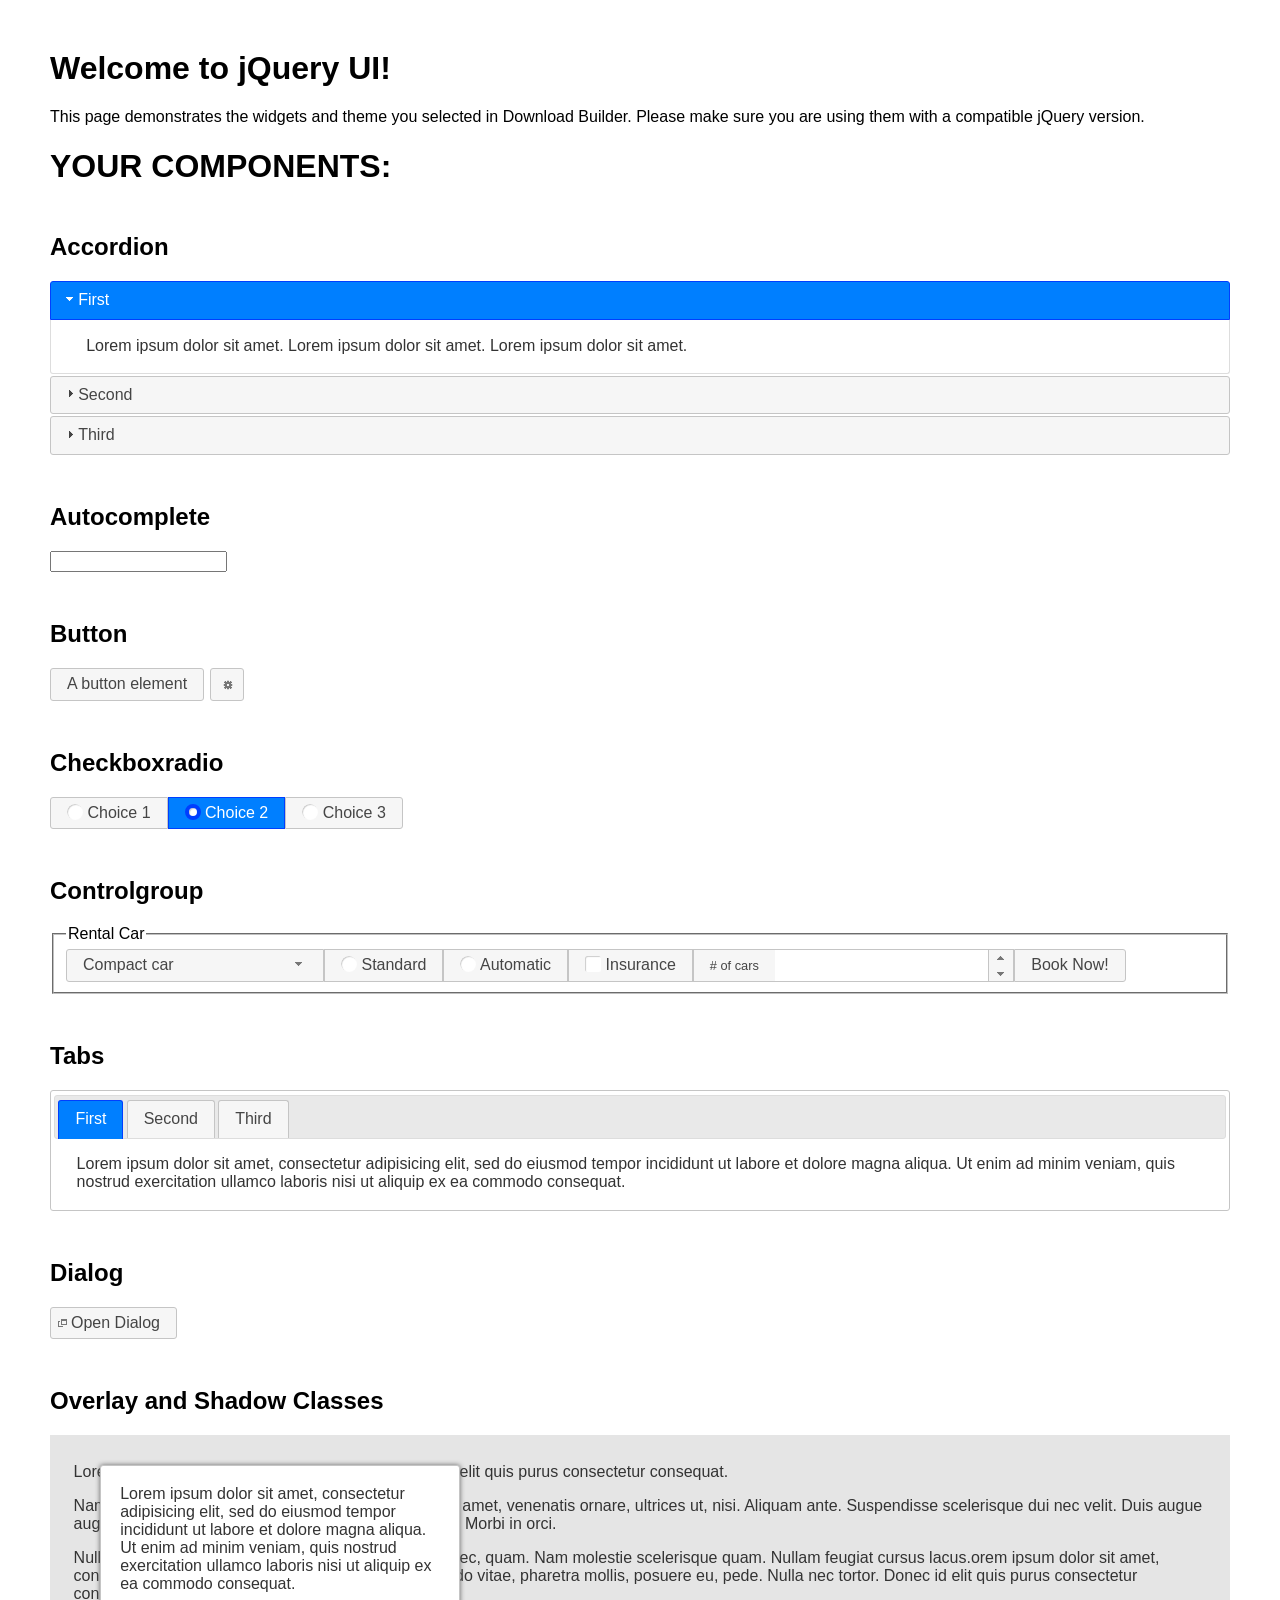
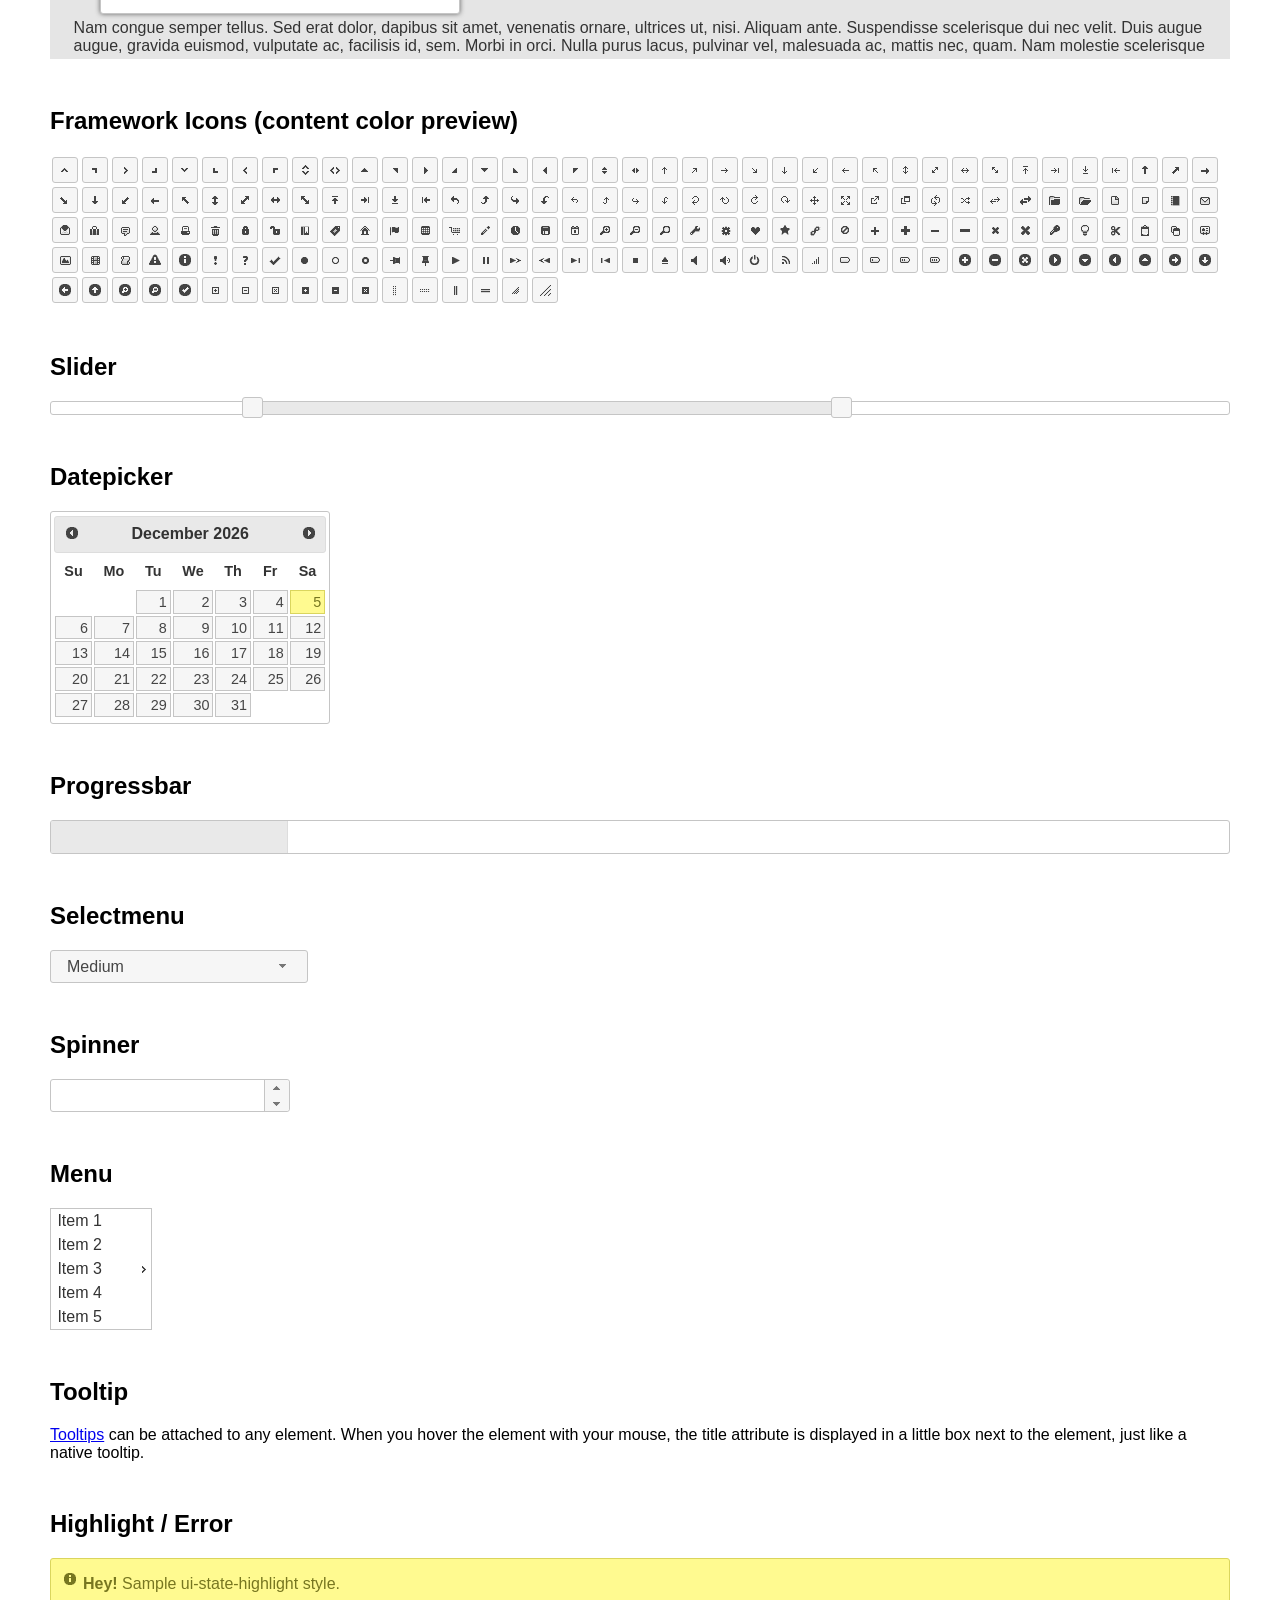
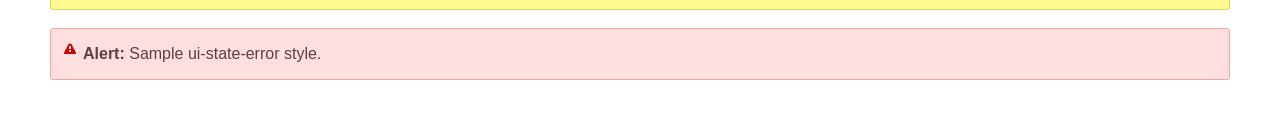
<file: jquery-ui/index.html>
<!doctype html>
<html lang="us">
<head>
	<meta charset="utf-8">
	<title>jQuery UI Example Page</title>
	<link href="jquery-ui.css" rel="stylesheet">
	<style>
	body{
		font-family: "Trebuchet MS", sans-serif;
		margin: 50px;
	}
	.demoHeaders {
		margin-top: 2em;
	}
	#dialog-link {
		padding: .4em 1em .4em 20px;
		text-decoration: none;
		position: relative;
	}
	#dialog-link span.ui-icon {
		margin: 0 5px 0 0;
		position: absolute;
		left: .2em;
		top: 50%;
		margin-top: -8px;
	}
	#icons {
		margin: 0;
		padding: 0;
	}
	#icons li {
		margin: 2px;
		position: relative;
		padding: 4px 0;
		cursor: pointer;
		float: left;
		list-style: none;
	}
	#icons span.ui-icon {
		float: left;
		margin: 0 4px;
	}
	.fakewindowcontain .ui-widget-overlay {
		position: absolute;
	}
	select {
		width: 200px;
	}
	</style>
</head>
<body>

<h1>Welcome to jQuery UI!</h1>

<div class="ui-widget">
	<p>This page demonstrates the widgets and theme you selected in Download Builder. Please make sure you are using them with a compatible jQuery version.</p>
</div>

<h1>YOUR COMPONENTS:</h1>


<!-- Accordion -->
<h2 class="demoHeaders">Accordion</h2>
<div id="accordion">
	<h3>First</h3>
	<div>Lorem ipsum dolor sit amet. Lorem ipsum dolor sit amet. Lorem ipsum dolor sit amet.</div>
	<h3>Second</h3>
	<div>Phasellus mattis tincidunt nibh.</div>
	<h3>Third</h3>
	<div>Nam dui erat, auctor a, dignissim quis.</div>
</div>



<!-- Autocomplete -->
<h2 class="demoHeaders">Autocomplete</h2>
<div>
	<input id="autocomplete" title="type &quot;a&quot;">
</div>



<!-- Button -->
<h2 class="demoHeaders">Button</h2>
<button id="button">A button element</button>
<button id="button-icon">An icon-only button</button>



<!-- Checkboxradio -->
<h2 class="demoHeaders">Checkboxradio</h2>
<form style="margin-top: 1em;">
	<div id="radioset">
		<input type="radio" id="radio1" name="radio"><label for="radio1">Choice 1</label>
		<input type="radio" id="radio2" name="radio" checked="checked"><label for="radio2">Choice 2</label>
		<input type="radio" id="radio3" name="radio"><label for="radio3">Choice 3</label>
	</div>
</form>



<!-- Controlgroup -->
<h2 class="demoHeaders">Controlgroup</h2>
<fieldset>
	<legend>Rental Car</legend>
	<div id="controlgroup">
		<select id="car-type">
			<option>Compact car</option>
			<option>Midsize car</option>
			<option>Full size car</option>
			<option>SUV</option>
			<option>Luxury</option>
			<option>Truck</option>
			<option>Van</option>
		</select>
		<label for="transmission-standard">Standard</label>
		<input type="radio" name="transmission" id="transmission-standard">
		<label for="transmission-automatic">Automatic</label>
		<input type="radio" name="transmission" id="transmission-automatic">
		<label for="insurance">Insurance</label>
		<input type="checkbox" name="insurance" id="insurance">
		<label for="horizontal-spinner" class="ui-controlgroup-label"># of cars</label>
		<input id="horizontal-spinner" class="ui-spinner-input">
		<button>Book Now!</button>
	</div>
</fieldset>



<!-- Tabs -->
<h2 class="demoHeaders">Tabs</h2>
<div id="tabs">
	<ul>
		<li><a href="#tabs-1">First</a></li>
		<li><a href="#tabs-2">Second</a></li>
		<li><a href="#tabs-3">Third</a></li>
	</ul>
	<div id="tabs-1">Lorem ipsum dolor sit amet, consectetur adipisicing elit, sed do eiusmod tempor incididunt ut labore et dolore magna aliqua. Ut enim ad minim veniam, quis nostrud exercitation ullamco laboris nisi ut aliquip ex ea commodo consequat.</div>
	<div id="tabs-2">Phasellus mattis tincidunt nibh. Cras orci urna, blandit id, pretium vel, aliquet ornare, felis. Maecenas scelerisque sem non nisl. Fusce sed lorem in enim dictum bibendum.</div>
	<div id="tabs-3">Nam dui erat, auctor a, dignissim quis, sollicitudin eu, felis. Pellentesque nisi urna, interdum eget, sagittis et, consequat vestibulum, lacus. Mauris porttitor ullamcorper augue.</div>
</div>



<h2 class="demoHeaders">Dialog</h2>
<p>
	<button id="dialog-link" class="ui-button ui-corner-all ui-widget">
		<span class="ui-icon ui-icon-newwin"></span>Open Dialog
	</button>
</p>

<h2 class="demoHeaders">Overlay and Shadow Classes</h2>
<div style="position: relative; width: 96%; height: 200px; padding:1% 2%; overflow:hidden;" class="fakewindowcontain">
	<p>Lorem ipsum dolor sit amet,  Nulla nec tortor. Donec id elit quis purus consectetur consequat. </p><p>Nam congue semper tellus. Sed erat dolor, dapibus sit amet, venenatis ornare, ultrices ut, nisi. Aliquam ante. Suspendisse scelerisque dui nec velit. Duis augue augue, gravida euismod, vulputate ac, facilisis id, sem. Morbi in orci. </p><p>Nulla purus lacus, pulvinar vel, malesuada ac, mattis nec, quam. Nam molestie scelerisque quam. Nullam feugiat cursus lacus.orem ipsum dolor sit amet, consectetur adipiscing elit. Donec libero risus, commodo vitae, pharetra mollis, posuere eu, pede. Nulla nec tortor. Donec id elit quis purus consectetur consequat. </p><p>Nam congue semper tellus. Sed erat dolor, dapibus sit amet, venenatis ornare, ultrices ut, nisi. Aliquam ante. Suspendisse scelerisque dui nec velit. Duis augue augue, gravida euismod, vulputate ac, facilisis id, sem. Morbi in orci. Nulla purus lacus, pulvinar vel, malesuada ac, mattis nec, quam. Nam molestie scelerisque quam. </p><p>Nullam feugiat cursus lacus.orem ipsum dolor sit amet, consectetur adipiscing elit. Donec libero risus, commodo vitae, pharetra mollis, posuere eu, pede. Nulla nec tortor. Donec id elit quis purus consectetur consequat. Nam congue semper tellus. Sed erat dolor, dapibus sit amet, venenatis ornare, ultrices ut, nisi. Aliquam ante. </p><p>Suspendisse scelerisque dui nec velit. Duis augue augue, gravida euismod, vulputate ac, facilisis id, sem. Morbi in orci. Nulla purus lacus, pulvinar vel, malesuada ac, mattis nec, quam. Nam molestie scelerisque quam. Nullam feugiat cursus lacus.orem ipsum dolor sit amet, consectetur adipiscing elit. Donec libero risus, commodo vitae, pharetra mollis, posuere eu, pede. Nulla nec tortor. Donec id elit quis purus consectetur consequat. Nam congue semper tellus. Sed erat dolor, dapibus sit amet, venenatis ornare, ultrices ut, nisi. </p>

	<!-- ui-dialog -->
	<div class="ui-widget-overlay ui-front"></div>
	<div style="position: absolute; width: 320px; left: 50px; top: 30px; padding: 1.2em" class="ui-widget ui-front ui-widget-content ui-corner-all ui-widget-shadow">
		Lorem ipsum dolor sit amet, consectetur adipisicing elit, sed do eiusmod tempor incididunt ut labore et dolore magna aliqua. Ut enim ad minim veniam, quis nostrud exercitation ullamco laboris nisi ut aliquip ex ea commodo consequat.
	</div>

</div>

<!-- ui-dialog -->
<div id="dialog" title="Dialog Title">
	<p>Lorem ipsum dolor sit amet, consectetur adipisicing elit, sed do eiusmod tempor incididunt ut labore et dolore magna aliqua. Ut enim ad minim veniam, quis nostrud exercitation ullamco laboris nisi ut aliquip ex ea commodo consequat.</p>
</div>



<h2 class="demoHeaders">Framework Icons (content color preview)</h2>
<ul id="icons" class="ui-widget ui-helper-clearfix">
	<li class="ui-state-default ui-corner-all" title=".ui-icon-caret-1-n"><span class="ui-icon ui-icon-caret-1-n"></span></li>
	<li class="ui-state-default ui-corner-all" title=".ui-icon-caret-1-ne"><span class="ui-icon ui-icon-caret-1-ne"></span></li>
	<li class="ui-state-default ui-corner-all" title=".ui-icon-caret-1-e"><span class="ui-icon ui-icon-caret-1-e"></span></li>
	<li class="ui-state-default ui-corner-all" title=".ui-icon-caret-1-se"><span class="ui-icon ui-icon-caret-1-se"></span></li>
	<li class="ui-state-default ui-corner-all" title=".ui-icon-caret-1-s"><span class="ui-icon ui-icon-caret-1-s"></span></li>
	<li class="ui-state-default ui-corner-all" title=".ui-icon-caret-1-sw"><span class="ui-icon ui-icon-caret-1-sw"></span></li>
	<li class="ui-state-default ui-corner-all" title=".ui-icon-caret-1-w"><span class="ui-icon ui-icon-caret-1-w"></span></li>
	<li class="ui-state-default ui-corner-all" title=".ui-icon-caret-1-nw"><span class="ui-icon ui-icon-caret-1-nw"></span></li>
	<li class="ui-state-default ui-corner-all" title=".ui-icon-caret-2-n-s"><span class="ui-icon ui-icon-caret-2-n-s"></span></li>
	<li class="ui-state-default ui-corner-all" title=".ui-icon-caret-2-e-w"><span class="ui-icon ui-icon-caret-2-e-w"></span></li>
	<li class="ui-state-default ui-corner-all" title=".ui-icon-triangle-1-n"><span class="ui-icon ui-icon-triangle-1-n"></span></li>
	<li class="ui-state-default ui-corner-all" title=".ui-icon-triangle-1-ne"><span class="ui-icon ui-icon-triangle-1-ne"></span></li>
	<li class="ui-state-default ui-corner-all" title=".ui-icon-triangle-1-e"><span class="ui-icon ui-icon-triangle-1-e"></span></li>
	<li class="ui-state-default ui-corner-all" title=".ui-icon-triangle-1-se"><span class="ui-icon ui-icon-triangle-1-se"></span></li>
	<li class="ui-state-default ui-corner-all" title=".ui-icon-triangle-1-s"><span class="ui-icon ui-icon-triangle-1-s"></span></li>
	<li class="ui-state-default ui-corner-all" title=".ui-icon-triangle-1-sw"><span class="ui-icon ui-icon-triangle-1-sw"></span></li>
	<li class="ui-state-default ui-corner-all" title=".ui-icon-triangle-1-w"><span class="ui-icon ui-icon-triangle-1-w"></span></li>
	<li class="ui-state-default ui-corner-all" title=".ui-icon-triangle-1-nw"><span class="ui-icon ui-icon-triangle-1-nw"></span></li>
	<li class="ui-state-default ui-corner-all" title=".ui-icon-triangle-2-n-s"><span class="ui-icon ui-icon-triangle-2-n-s"></span></li>
	<li class="ui-state-default ui-corner-all" title=".ui-icon-triangle-2-e-w"><span class="ui-icon ui-icon-triangle-2-e-w"></span></li>
	<li class="ui-state-default ui-corner-all" title=".ui-icon-arrow-1-n"><span class="ui-icon ui-icon-arrow-1-n"></span></li>
	<li class="ui-state-default ui-corner-all" title=".ui-icon-arrow-1-ne"><span class="ui-icon ui-icon-arrow-1-ne"></span></li>
	<li class="ui-state-default ui-corner-all" title=".ui-icon-arrow-1-e"><span class="ui-icon ui-icon-arrow-1-e"></span></li>
	<li class="ui-state-default ui-corner-all" title=".ui-icon-arrow-1-se"><span class="ui-icon ui-icon-arrow-1-se"></span></li>
	<li class="ui-state-default ui-corner-all" title=".ui-icon-arrow-1-s"><span class="ui-icon ui-icon-arrow-1-s"></span></li>
	<li class="ui-state-default ui-corner-all" title=".ui-icon-arrow-1-sw"><span class="ui-icon ui-icon-arrow-1-sw"></span></li>
	<li class="ui-state-default ui-corner-all" title=".ui-icon-arrow-1-w"><span class="ui-icon ui-icon-arrow-1-w"></span></li>
	<li class="ui-state-default ui-corner-all" title=".ui-icon-arrow-1-nw"><span class="ui-icon ui-icon-arrow-1-nw"></span></li>
	<li class="ui-state-default ui-corner-all" title=".ui-icon-arrow-2-n-s"><span class="ui-icon ui-icon-arrow-2-n-s"></span></li>
	<li class="ui-state-default ui-corner-all" title=".ui-icon-arrow-2-ne-sw"><span class="ui-icon ui-icon-arrow-2-ne-sw"></span></li>
	<li class="ui-state-default ui-corner-all" title=".ui-icon-arrow-2-e-w"><span class="ui-icon ui-icon-arrow-2-e-w"></span></li>
	<li class="ui-state-default ui-corner-all" title=".ui-icon-arrow-2-se-nw"><span class="ui-icon ui-icon-arrow-2-se-nw"></span></li>
	<li class="ui-state-default ui-corner-all" title=".ui-icon-arrowstop-1-n"><span class="ui-icon ui-icon-arrowstop-1-n"></span></li>
	<li class="ui-state-default ui-corner-all" title=".ui-icon-arrowstop-1-e"><span class="ui-icon ui-icon-arrowstop-1-e"></span></li>
	<li class="ui-state-default ui-corner-all" title=".ui-icon-arrowstop-1-s"><span class="ui-icon ui-icon-arrowstop-1-s"></span></li>
	<li class="ui-state-default ui-corner-all" title=".ui-icon-arrowstop-1-w"><span class="ui-icon ui-icon-arrowstop-1-w"></span></li>
	<li class="ui-state-default ui-corner-all" title=".ui-icon-arrowthick-1-n"><span class="ui-icon ui-icon-arrowthick-1-n"></span></li>
	<li class="ui-state-default ui-corner-all" title=".ui-icon-arrowthick-1-ne"><span class="ui-icon ui-icon-arrowthick-1-ne"></span></li>
	<li class="ui-state-default ui-corner-all" title=".ui-icon-arrowthick-1-e"><span class="ui-icon ui-icon-arrowthick-1-e"></span></li>
	<li class="ui-state-default ui-corner-all" title=".ui-icon-arrowthick-1-se"><span class="ui-icon ui-icon-arrowthick-1-se"></span></li>
	<li class="ui-state-default ui-corner-all" title=".ui-icon-arrowthick-1-s"><span class="ui-icon ui-icon-arrowthick-1-s"></span></li>
	<li class="ui-state-default ui-corner-all" title=".ui-icon-arrowthick-1-sw"><span class="ui-icon ui-icon-arrowthick-1-sw"></span></li>
	<li class="ui-state-default ui-corner-all" title=".ui-icon-arrowthick-1-w"><span class="ui-icon ui-icon-arrowthick-1-w"></span></li>
	<li class="ui-state-default ui-corner-all" title=".ui-icon-arrowthick-1-nw"><span class="ui-icon ui-icon-arrowthick-1-nw"></span></li>
	<li class="ui-state-default ui-corner-all" title=".ui-icon-arrowthick-2-n-s"><span class="ui-icon ui-icon-arrowthick-2-n-s"></span></li>
	<li class="ui-state-default ui-corner-all" title=".ui-icon-arrowthick-2-ne-sw"><span class="ui-icon ui-icon-arrowthick-2-ne-sw"></span></li>
	<li class="ui-state-default ui-corner-all" title=".ui-icon-arrowthick-2-e-w"><span class="ui-icon ui-icon-arrowthick-2-e-w"></span></li>
	<li class="ui-state-default ui-corner-all" title=".ui-icon-arrowthick-2-se-nw"><span class="ui-icon ui-icon-arrowthick-2-se-nw"></span></li>
	<li class="ui-state-default ui-corner-all" title=".ui-icon-arrowthickstop-1-n"><span class="ui-icon ui-icon-arrowthickstop-1-n"></span></li>
	<li class="ui-state-default ui-corner-all" title=".ui-icon-arrowthickstop-1-e"><span class="ui-icon ui-icon-arrowthickstop-1-e"></span></li>
	<li class="ui-state-default ui-corner-all" title=".ui-icon-arrowthickstop-1-s"><span class="ui-icon ui-icon-arrowthickstop-1-s"></span></li>
	<li class="ui-state-default ui-corner-all" title=".ui-icon-arrowthickstop-1-w"><span class="ui-icon ui-icon-arrowthickstop-1-w"></span></li>
	<li class="ui-state-default ui-corner-all" title=".ui-icon-arrowreturnthick-1-w"><span class="ui-icon ui-icon-arrowreturnthick-1-w"></span></li>
	<li class="ui-state-default ui-corner-all" title=".ui-icon-arrowreturnthick-1-n"><span class="ui-icon ui-icon-arrowreturnthick-1-n"></span></li>
	<li class="ui-state-default ui-corner-all" title=".ui-icon-arrowreturnthick-1-e"><span class="ui-icon ui-icon-arrowreturnthick-1-e"></span></li>
	<li class="ui-state-default ui-corner-all" title=".ui-icon-arrowreturnthick-1-s"><span class="ui-icon ui-icon-arrowreturnthick-1-s"></span></li>
	<li class="ui-state-default ui-corner-all" title=".ui-icon-arrowreturn-1-w"><span class="ui-icon ui-icon-arrowreturn-1-w"></span></li>
	<li class="ui-state-default ui-corner-all" title=".ui-icon-arrowreturn-1-n"><span class="ui-icon ui-icon-arrowreturn-1-n"></span></li>
	<li class="ui-state-default ui-corner-all" title=".ui-icon-arrowreturn-1-e"><span class="ui-icon ui-icon-arrowreturn-1-e"></span></li>
	<li class="ui-state-default ui-corner-all" title=".ui-icon-arrowreturn-1-s"><span class="ui-icon ui-icon-arrowreturn-1-s"></span></li>
	<li class="ui-state-default ui-corner-all" title=".ui-icon-arrowrefresh-1-w"><span class="ui-icon ui-icon-arrowrefresh-1-w"></span></li>
	<li class="ui-state-default ui-corner-all" title=".ui-icon-arrowrefresh-1-n"><span class="ui-icon ui-icon-arrowrefresh-1-n"></span></li>
	<li class="ui-state-default ui-corner-all" title=".ui-icon-arrowrefresh-1-e"><span class="ui-icon ui-icon-arrowrefresh-1-e"></span></li>
	<li class="ui-state-default ui-corner-all" title=".ui-icon-arrowrefresh-1-s"><span class="ui-icon ui-icon-arrowrefresh-1-s"></span></li>
	<li class="ui-state-default ui-corner-all" title=".ui-icon-arrow-4"><span class="ui-icon ui-icon-arrow-4"></span></li>
	<li class="ui-state-default ui-corner-all" title=".ui-icon-arrow-4-diag"><span class="ui-icon ui-icon-arrow-4-diag"></span></li>
	<li class="ui-state-default ui-corner-all" title=".ui-icon-extlink"><span class="ui-icon ui-icon-extlink"></span></li>
	<li class="ui-state-default ui-corner-all" title=".ui-icon-newwin"><span class="ui-icon ui-icon-newwin"></span></li>
	<li class="ui-state-default ui-corner-all" title=".ui-icon-refresh"><span class="ui-icon ui-icon-refresh"></span></li>
	<li class="ui-state-default ui-corner-all" title=".ui-icon-shuffle"><span class="ui-icon ui-icon-shuffle"></span></li>
	<li class="ui-state-default ui-corner-all" title=".ui-icon-transfer-e-w"><span class="ui-icon ui-icon-transfer-e-w"></span></li>
	<li class="ui-state-default ui-corner-all" title=".ui-icon-transferthick-e-w"><span class="ui-icon ui-icon-transferthick-e-w"></span></li>
	<li class="ui-state-default ui-corner-all" title=".ui-icon-folder-collapsed"><span class="ui-icon ui-icon-folder-collapsed"></span></li>
	<li class="ui-state-default ui-corner-all" title=".ui-icon-folder-open"><span class="ui-icon ui-icon-folder-open"></span></li>
	<li class="ui-state-default ui-corner-all" title=".ui-icon-document"><span class="ui-icon ui-icon-document"></span></li>
	<li class="ui-state-default ui-corner-all" title=".ui-icon-document-b"><span class="ui-icon ui-icon-document-b"></span></li>
	<li class="ui-state-default ui-corner-all" title=".ui-icon-note"><span class="ui-icon ui-icon-note"></span></li>
	<li class="ui-state-default ui-corner-all" title=".ui-icon-mail-closed"><span class="ui-icon ui-icon-mail-closed"></span></li>
	<li class="ui-state-default ui-corner-all" title=".ui-icon-mail-open"><span class="ui-icon ui-icon-mail-open"></span></li>
	<li class="ui-state-default ui-corner-all" title=".ui-icon-suitcase"><span class="ui-icon ui-icon-suitcase"></span></li>
	<li class="ui-state-default ui-corner-all" title=".ui-icon-comment"><span class="ui-icon ui-icon-comment"></span></li>
	<li class="ui-state-default ui-corner-all" title=".ui-icon-person"><span class="ui-icon ui-icon-person"></span></li>
	<li class="ui-state-default ui-corner-all" title=".ui-icon-print"><span class="ui-icon ui-icon-print"></span></li>
	<li class="ui-state-default ui-corner-all" title=".ui-icon-trash"><span class="ui-icon ui-icon-trash"></span></li>
	<li class="ui-state-default ui-corner-all" title=".ui-icon-locked"><span class="ui-icon ui-icon-locked"></span></li>
	<li class="ui-state-default ui-corner-all" title=".ui-icon-unlocked"><span class="ui-icon ui-icon-unlocked"></span></li>
	<li class="ui-state-default ui-corner-all" title=".ui-icon-bookmark"><span class="ui-icon ui-icon-bookmark"></span></li>
	<li class="ui-state-default ui-corner-all" title=".ui-icon-tag"><span class="ui-icon ui-icon-tag"></span></li>
	<li class="ui-state-default ui-corner-all" title=".ui-icon-home"><span class="ui-icon ui-icon-home"></span></li>
	<li class="ui-state-default ui-corner-all" title=".ui-icon-flag"><span class="ui-icon ui-icon-flag"></span></li>
	<li class="ui-state-default ui-corner-all" title=".ui-icon-calculator"><span class="ui-icon ui-icon-calculator"></span></li>
	<li class="ui-state-default ui-corner-all" title=".ui-icon-cart"><span class="ui-icon ui-icon-cart"></span></li>
	<li class="ui-state-default ui-corner-all" title=".ui-icon-pencil"><span class="ui-icon ui-icon-pencil"></span></li>
	<li class="ui-state-default ui-corner-all" title=".ui-icon-clock"><span class="ui-icon ui-icon-clock"></span></li>
	<li class="ui-state-default ui-corner-all" title=".ui-icon-disk"><span class="ui-icon ui-icon-disk"></span></li>
	<li class="ui-state-default ui-corner-all" title=".ui-icon-calendar"><span class="ui-icon ui-icon-calendar"></span></li>
	<li class="ui-state-default ui-corner-all" title=".ui-icon-zoomin"><span class="ui-icon ui-icon-zoomin"></span></li>
	<li class="ui-state-default ui-corner-all" title=".ui-icon-zoomout"><span class="ui-icon ui-icon-zoomout"></span></li>
	<li class="ui-state-default ui-corner-all" title=".ui-icon-search"><span class="ui-icon ui-icon-search"></span></li>
	<li class="ui-state-default ui-corner-all" title=".ui-icon-wrench"><span class="ui-icon ui-icon-wrench"></span></li>
	<li class="ui-state-default ui-corner-all" title=".ui-icon-gear"><span class="ui-icon ui-icon-gear"></span></li>
	<li class="ui-state-default ui-corner-all" title=".ui-icon-heart"><span class="ui-icon ui-icon-heart"></span></li>
	<li class="ui-state-default ui-corner-all" title=".ui-icon-star"><span class="ui-icon ui-icon-star"></span></li>
	<li class="ui-state-default ui-corner-all" title=".ui-icon-link"><span class="ui-icon ui-icon-link"></span></li>
	<li class="ui-state-default ui-corner-all" title=".ui-icon-cancel"><span class="ui-icon ui-icon-cancel"></span></li>
	<li class="ui-state-default ui-corner-all" title=".ui-icon-plus"><span class="ui-icon ui-icon-plus"></span></li>
	<li class="ui-state-default ui-corner-all" title=".ui-icon-plusthick"><span class="ui-icon ui-icon-plusthick"></span></li>
	<li class="ui-state-default ui-corner-all" title=".ui-icon-minus"><span class="ui-icon ui-icon-minus"></span></li>
	<li class="ui-state-default ui-corner-all" title=".ui-icon-minusthick"><span class="ui-icon ui-icon-minusthick"></span></li>
	<li class="ui-state-default ui-corner-all" title=".ui-icon-close"><span class="ui-icon ui-icon-close"></span></li>
	<li class="ui-state-default ui-corner-all" title=".ui-icon-closethick"><span class="ui-icon ui-icon-closethick"></span></li>
	<li class="ui-state-default ui-corner-all" title=".ui-icon-key"><span class="ui-icon ui-icon-key"></span></li>
	<li class="ui-state-default ui-corner-all" title=".ui-icon-lightbulb"><span class="ui-icon ui-icon-lightbulb"></span></li>
	<li class="ui-state-default ui-corner-all" title=".ui-icon-scissors"><span class="ui-icon ui-icon-scissors"></span></li>
	<li class="ui-state-default ui-corner-all" title=".ui-icon-clipboard"><span class="ui-icon ui-icon-clipboard"></span></li>
	<li class="ui-state-default ui-corner-all" title=".ui-icon-copy"><span class="ui-icon ui-icon-copy"></span></li>
	<li class="ui-state-default ui-corner-all" title=".ui-icon-contact"><span class="ui-icon ui-icon-contact"></span></li>
	<li class="ui-state-default ui-corner-all" title=".ui-icon-image"><span class="ui-icon ui-icon-image"></span></li>
	<li class="ui-state-default ui-corner-all" title=".ui-icon-video"><span class="ui-icon ui-icon-video"></span></li>
	<li class="ui-state-default ui-corner-all" title=".ui-icon-script"><span class="ui-icon ui-icon-script"></span></li>
	<li class="ui-state-default ui-corner-all" title=".ui-icon-alert"><span class="ui-icon ui-icon-alert"></span></li>
	<li class="ui-state-default ui-corner-all" title=".ui-icon-info"><span class="ui-icon ui-icon-info"></span></li>
	<li class="ui-state-default ui-corner-all" title=".ui-icon-notice"><span class="ui-icon ui-icon-notice"></span></li>
	<li class="ui-state-default ui-corner-all" title=".ui-icon-help"><span class="ui-icon ui-icon-help"></span></li>
	<li class="ui-state-default ui-corner-all" title=".ui-icon-check"><span class="ui-icon ui-icon-check"></span></li>
	<li class="ui-state-default ui-corner-all" title=".ui-icon-bullet"><span class="ui-icon ui-icon-bullet"></span></li>
	<li class="ui-state-default ui-corner-all" title=".ui-icon-radio-off"><span class="ui-icon ui-icon-radio-off"></span></li>
	<li class="ui-state-default ui-corner-all" title=".ui-icon-radio-on"><span class="ui-icon ui-icon-radio-on"></span></li>
	<li class="ui-state-default ui-corner-all" title=".ui-icon-pin-w"><span class="ui-icon ui-icon-pin-w"></span></li>
	<li class="ui-state-default ui-corner-all" title=".ui-icon-pin-s"><span class="ui-icon ui-icon-pin-s"></span></li>
	<li class="ui-state-default ui-corner-all" title=".ui-icon-play"><span class="ui-icon ui-icon-play"></span></li>
	<li class="ui-state-default ui-corner-all" title=".ui-icon-pause"><span class="ui-icon ui-icon-pause"></span></li>
	<li class="ui-state-default ui-corner-all" title=".ui-icon-seek-next"><span class="ui-icon ui-icon-seek-next"></span></li>
	<li class="ui-state-default ui-corner-all" title=".ui-icon-seek-prev"><span class="ui-icon ui-icon-seek-prev"></span></li>
	<li class="ui-state-default ui-corner-all" title=".ui-icon-seek-end"><span class="ui-icon ui-icon-seek-end"></span></li>
	<li class="ui-state-default ui-corner-all" title=".ui-icon-seek-first"><span class="ui-icon ui-icon-seek-first"></span></li>
	<li class="ui-state-default ui-corner-all" title=".ui-icon-stop"><span class="ui-icon ui-icon-stop"></span></li>
	<li class="ui-state-default ui-corner-all" title=".ui-icon-eject"><span class="ui-icon ui-icon-eject"></span></li>
	<li class="ui-state-default ui-corner-all" title=".ui-icon-volume-off"><span class="ui-icon ui-icon-volume-off"></span></li>
	<li class="ui-state-default ui-corner-all" title=".ui-icon-volume-on"><span class="ui-icon ui-icon-volume-on"></span></li>
	<li class="ui-state-default ui-corner-all" title=".ui-icon-power"><span class="ui-icon ui-icon-power"></span></li>
	<li class="ui-state-default ui-corner-all" title=".ui-icon-signal-diag"><span class="ui-icon ui-icon-signal-diag"></span></li>
	<li class="ui-state-default ui-corner-all" title=".ui-icon-signal"><span class="ui-icon ui-icon-signal"></span></li>
	<li class="ui-state-default ui-corner-all" title=".ui-icon-battery-0"><span class="ui-icon ui-icon-battery-0"></span></li>
	<li class="ui-state-default ui-corner-all" title=".ui-icon-battery-1"><span class="ui-icon ui-icon-battery-1"></span></li>
	<li class="ui-state-default ui-corner-all" title=".ui-icon-battery-2"><span class="ui-icon ui-icon-battery-2"></span></li>
	<li class="ui-state-default ui-corner-all" title=".ui-icon-battery-3"><span class="ui-icon ui-icon-battery-3"></span></li>
	<li class="ui-state-default ui-corner-all" title=".ui-icon-circle-plus"><span class="ui-icon ui-icon-circle-plus"></span></li>
	<li class="ui-state-default ui-corner-all" title=".ui-icon-circle-minus"><span class="ui-icon ui-icon-circle-minus"></span></li>
	<li class="ui-state-default ui-corner-all" title=".ui-icon-circle-close"><span class="ui-icon ui-icon-circle-close"></span></li>
	<li class="ui-state-default ui-corner-all" title=".ui-icon-circle-triangle-e"><span class="ui-icon ui-icon-circle-triangle-e"></span></li>
	<li class="ui-state-default ui-corner-all" title=".ui-icon-circle-triangle-s"><span class="ui-icon ui-icon-circle-triangle-s"></span></li>
	<li class="ui-state-default ui-corner-all" title=".ui-icon-circle-triangle-w"><span class="ui-icon ui-icon-circle-triangle-w"></span></li>
	<li class="ui-state-default ui-corner-all" title=".ui-icon-circle-triangle-n"><span class="ui-icon ui-icon-circle-triangle-n"></span></li>
	<li class="ui-state-default ui-corner-all" title=".ui-icon-circle-arrow-e"><span class="ui-icon ui-icon-circle-arrow-e"></span></li>
	<li class="ui-state-default ui-corner-all" title=".ui-icon-circle-arrow-s"><span class="ui-icon ui-icon-circle-arrow-s"></span></li>
	<li class="ui-state-default ui-corner-all" title=".ui-icon-circle-arrow-w"><span class="ui-icon ui-icon-circle-arrow-w"></span></li>
	<li class="ui-state-default ui-corner-all" title=".ui-icon-circle-arrow-n"><span class="ui-icon ui-icon-circle-arrow-n"></span></li>
	<li class="ui-state-default ui-corner-all" title=".ui-icon-circle-zoomin"><span class="ui-icon ui-icon-circle-zoomin"></span></li>
	<li class="ui-state-default ui-corner-all" title=".ui-icon-circle-zoomout"><span class="ui-icon ui-icon-circle-zoomout"></span></li>
	<li class="ui-state-default ui-corner-all" title=".ui-icon-circle-check"><span class="ui-icon ui-icon-circle-check"></span></li>
	<li class="ui-state-default ui-corner-all" title=".ui-icon-circlesmall-plus"><span class="ui-icon ui-icon-circlesmall-plus"></span></li>
	<li class="ui-state-default ui-corner-all" title=".ui-icon-circlesmall-minus"><span class="ui-icon ui-icon-circlesmall-minus"></span></li>
	<li class="ui-state-default ui-corner-all" title=".ui-icon-circlesmall-close"><span class="ui-icon ui-icon-circlesmall-close"></span></li>
	<li class="ui-state-default ui-corner-all" title=".ui-icon-squaresmall-plus"><span class="ui-icon ui-icon-squaresmall-plus"></span></li>
	<li class="ui-state-default ui-corner-all" title=".ui-icon-squaresmall-minus"><span class="ui-icon ui-icon-squaresmall-minus"></span></li>
	<li class="ui-state-default ui-corner-all" title=".ui-icon-squaresmall-close"><span class="ui-icon ui-icon-squaresmall-close"></span></li>
	<li class="ui-state-default ui-corner-all" title=".ui-icon-grip-dotted-vertical"><span class="ui-icon ui-icon-grip-dotted-vertical"></span></li>
	<li class="ui-state-default ui-corner-all" title=".ui-icon-grip-dotted-horizontal"><span class="ui-icon ui-icon-grip-dotted-horizontal"></span></li>
	<li class="ui-state-default ui-corner-all" title=".ui-icon-grip-solid-vertical"><span class="ui-icon ui-icon-grip-solid-vertical"></span></li>
	<li class="ui-state-default ui-corner-all" title=".ui-icon-grip-solid-horizontal"><span class="ui-icon ui-icon-grip-solid-horizontal"></span></li>
	<li class="ui-state-default ui-corner-all" title=".ui-icon-gripsmall-diagonal-se"><span class="ui-icon ui-icon-gripsmall-diagonal-se"></span></li>
	<li class="ui-state-default ui-corner-all" title=".ui-icon-grip-diagonal-se"><span class="ui-icon ui-icon-grip-diagonal-se"></span></li>
</ul>


<!-- Slider -->
<h2 class="demoHeaders">Slider</h2>
<div id="slider"></div>



<!-- Datepicker -->
<h2 class="demoHeaders">Datepicker</h2>
<div id="datepicker"></div>



<!-- Progressbar -->
<h2 class="demoHeaders">Progressbar</h2>
<div id="progressbar"></div>



<!-- Progressbar -->
<h2 class="demoHeaders">Selectmenu</h2>
<select id="selectmenu">
	<option>Slower</option>
	<option>Slow</option>
	<option selected="selected">Medium</option>
	<option>Fast</option>
	<option>Faster</option>
</select>



<!-- Spinner -->
<h2 class="demoHeaders">Spinner</h2>
<input id="spinner">



<!-- Menu -->
<h2 class="demoHeaders">Menu</h2>
<ul style="width:100px;" id="menu">
	<li><div>Item 1</div></li>
	<li><div>Item 2</div></li>
	<li><div>Item 3</div>
		<ul>
			<li><div>Item 3-1</div></li>
			<li><div>Item 3-2</div></li>
			<li><div>Item 3-3</div></li>
			<li><div>Item 3-4</div></li>
			<li><div>Item 3-5</div></li>
		</ul>
	</li>
	<li><div>Item 4</div></li>
	<li><div>Item 5</div></li>
</ul>



<!-- Tooltip -->
<h2 class="demoHeaders">Tooltip</h2>
<p id="tooltip">
	<a href="#" title="That&apos;s what this widget is">Tooltips</a> can be attached to any element. When you hover
the element with your mouse, the title attribute is displayed in a little box next to the element, just like a native tooltip.
</p>


<!-- Highlight / Error -->
<h2 class="demoHeaders">Highlight / Error</h2>
<div class="ui-widget">
	<div class="ui-state-highlight ui-corner-all" style="margin-top: 20px; padding: 0 .7em;">
		<p><span class="ui-icon ui-icon-info" style="float: left; margin-right: .3em;"></span>
		<strong>Hey!</strong> Sample ui-state-highlight style.</p>
	</div>
</div>
<br>
<div class="ui-widget">
	<div class="ui-state-error ui-corner-all" style="padding: 0 .7em;">
		<p><span class="ui-icon ui-icon-alert" style="float: left; margin-right: .3em;"></span>
		<strong>Alert:</strong> Sample ui-state-error style.</p>
	</div>
</div>

<script src="external/jquery/jquery.js"></script>
<script src="jquery-ui.js"></script>
<script>

$( "#accordion" ).accordion();



var availableTags = [
	"ActionScript",
	"AppleScript",
	"Asp",
	"BASIC",
	"C",
	"C++",
	"Clojure",
	"COBOL",
	"ColdFusion",
	"Erlang",
	"Fortran",
	"Groovy",
	"Haskell",
	"Java",
	"JavaScript",
	"Lisp",
	"Perl",
	"PHP",
	"Python",
	"Ruby",
	"Scala",
	"Scheme"
];
$( "#autocomplete" ).autocomplete({
	source: availableTags
});



$( "#button" ).button();
$( "#button-icon" ).button({
	icon: "ui-icon-gear",
	showLabel: false
});



$( "#radioset" ).buttonset();



$( "#controlgroup" ).controlgroup();



$( "#tabs" ).tabs();



$( "#dialog" ).dialog({
	autoOpen: false,
	width: 400,
	buttons: [
		{
			text: "Ok",
			click: function() {
				$( this ).dialog( "close" );
			}
		},
		{
			text: "Cancel",
			click: function() {
				$( this ).dialog( "close" );
			}
		}
	]
});

// Link to open the dialog
$( "#dialog-link" ).click(function( event ) {
	$( "#dialog" ).dialog( "open" );
	event.preventDefault();
});



$( "#datepicker" ).datepicker({
	inline: true
});



$( "#slider" ).slider({
	range: true,
	values: [ 17, 67 ]
});



$( "#progressbar" ).progressbar({
	value: 20
});



$( "#spinner" ).spinner();



$( "#menu" ).menu();



$( "#tooltip" ).tooltip();



$( "#selectmenu" ).selectmenu();


// Hover states on the static widgets
$( "#dialog-link, #icons li" ).hover(
	function() {
		$( this ).addClass( "ui-state-hover" );
	},
	function() {
		$( this ).removeClass( "ui-state-hover" );
	}
);
</script>
</body>
</html>
</file>
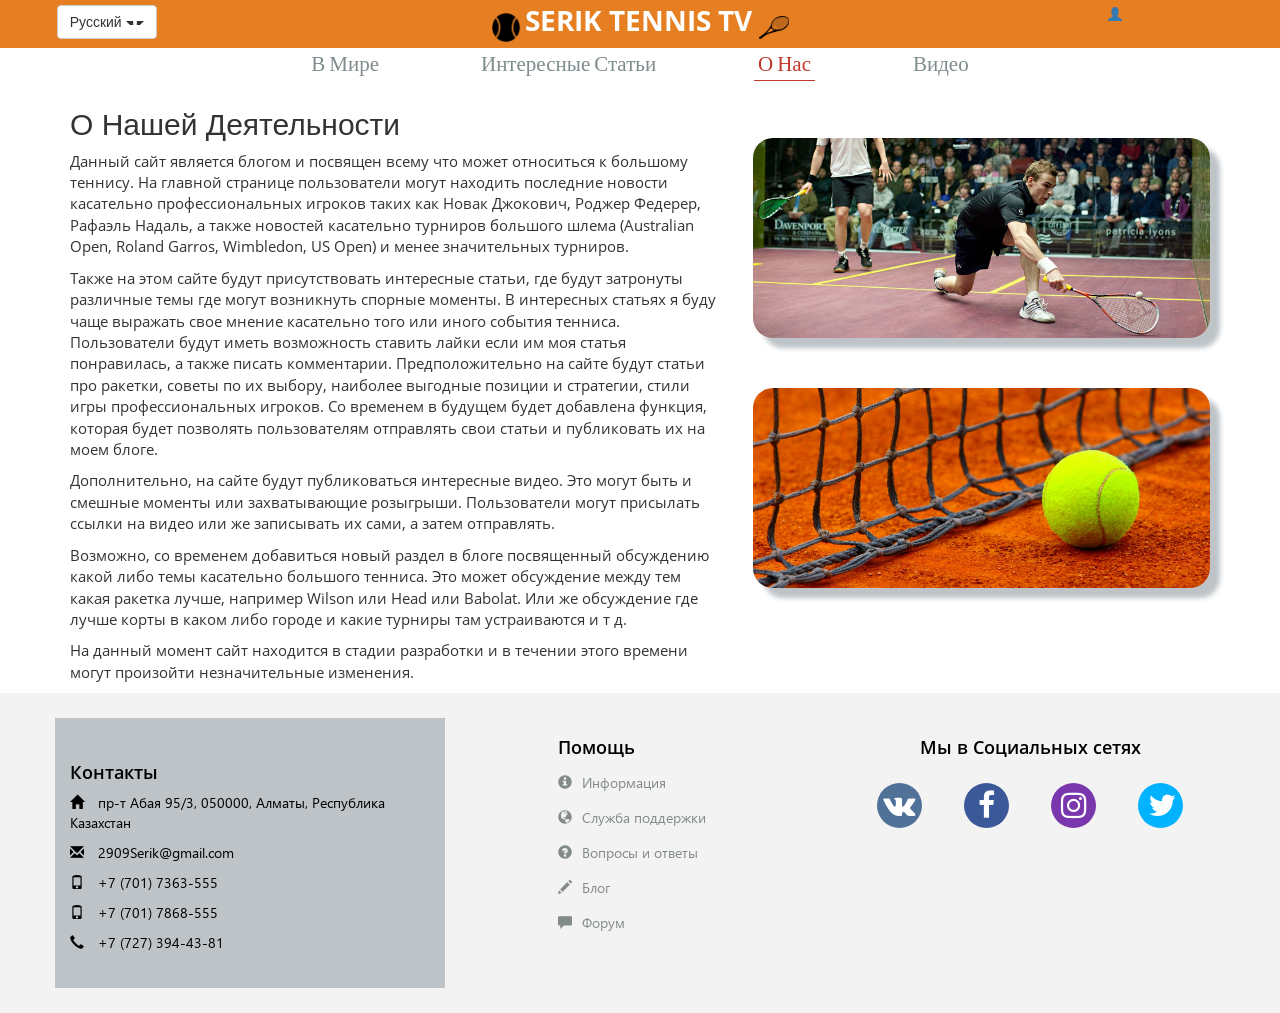
<file: about.html>
<!DOCTYPE html>
<html>
	<head>
		<title>О Нас</title>
		<link rel="shortcut icon" href="images/icon.png">

		<meta charset="utf-8">
		<meta http-equiv="X-UA-Compatible" content="IE=edge">
	    <meta name="viewport" content="width=device-width, initial-scale=1">
	    <meta name="description" content="">
	    <meta name="author" content="">

		<link rel="stylesheet" href="bootstrap/dist/css/bootstrap.css">
		<link rel="stylesheet" href="font-awesome/css/font-awesome.css">

		<link rel="stylesheet" href="css/header.css">
		<link rel="stylesheet" href="css/footer.css">		
		<link rel="stylesheet" href="css/about.css">

		<script type="text/javascript" src="js/jquery-ui.js"></script>
		<script type="text/javascript" src="bootstrap/dist/js/bootstrap.js"></script>
	</head>
	<body>
		<header>
			<div class="header-part">
				<div class="container-fluid">
					<div class="row head-first-row">
						<div align="center" class="col-md-2">
							<div class="dropdown">
							  <button class="btn btn-default dropdown-toggle" type="button" id="dropdownMenu1" data-toggle="dropdown" aria-haspopup="true" aria-expanded="true">
							    Русский
							    <span class="caret"></span>
							  </button>
							  <ul class="dropdown-menu" aria-labelledby="dropdownMenu1">
							    <li><a href="#">Английский</a></li>
							    <li><a href="#">Казахский</a></li>						    
							  </ul>
							</div>
						</div>
						<div class="col-md-1">
							<div class="vertical-line"></div>
						</div>
						<div align="center" class="col-md-6">
							<a href="index.html">
								<img class="head-icon" src="images/tennis_ball.png" alt="">      
								<h1 class="topHeading">  SERIK TENNIS TV       </h1>
								<img class="head-icon" src="images/Racket_icon.png" alt="">
							</a>
						</div>
						<div align="center" class="col-md-3">
							<div class="dropdown">
							  <a class="dropdown-toggle" type="button" data-toggle="dropdown">
							  <span class="glyphicon glyphicon-user"></span></a>
							  <ul class="dropdown-menu">
							    <li><a href="#">Зарегистрироваться</a></li>
							    <li><a href="#">Авторизоваться</a></li>					    
							  </ul>
							</div>
						</div>
					</div>

					<div id="second" class="row">
						<menu>
							<ul>
								<li><a href="index.html">В Мире</a></li>
								<li><a href="articles.html">Интересные Статьи</a></li>
								<li><a id="active" class="active" href="about.html">О Нас</a></li>
								<li><a href="videos.html">Видео</a></li>
								<!-- <li>								
									<div class="dropdown">
									  <a class="dropdown-toggle" type="button" data-toggle="dropdown">
									  <span class="glyphicon glyphicon-user"></span></a>
									  <ul class="dropdown-menu">
									    <li><a href="#">Зарегистрироваться</a></li>
									    <li><a href="#">Авторизоваться</a></li>					    
									  </ul>
									</div>
								</li> -->
							</ul>
						</menu>	
					</div>
				</div>
			</div>
		</header>
		<!-- END OF HEADER -->



		<!-- THIS IS MAIN PART -->
		<div class="container">
			<div class="row">
				<div class="col-md-7">
					<h2 class="text-header">О Нашей Деятельности</h2>

					<p class="about-text">
						Данный сайт является блогом и посвящен всему что может относиться к большому теннису. На главной странице пользователи могут находить последние новости касательно профессиональных игроков таких как Новак Джокович, Роджер Федерер, Рафаэль Надаль, а также новостей касательно турниров большого шлема (Australian Open, Roland Garros, Wimbledon, US Open) и менее значительных турниров.
					</p>
					<p class="about-text">
						Также на этом сайте будут присутствовать интересные статьи, где будут затронуты различные темы где могут возникнуть спорные моменты. В интересных статьях я буду чаще выражать свое мнение касательно того или иного события тенниса. Пользователи будут иметь возможность ставить лайки если им моя статья понравилась, а также писать комментарии. Предположительно на сайте будут статьи про ракетки, советы по их выбору, наиболее выгодные позиции и стратегии, стили игры профессиональных игроков. Со временем в будущем будет добавлена функция, которая будет позволять пользователям отправлять свои статьи и публиковать их на моем блоге. 
					</p>
					<p class="about-text">
						Дополнительно, на сайте будут публиковаться интересные видео. Это могут быть и смешные моменты или захватывающие розыгрыши. Пользователи могут присылать ссылки на видео или же записывать их сами, а затем отправлять. 
					</p>
					<p class="about-text">
						Возможно, со временем добавиться новый раздел в блоге посвященный обсуждению какой либо темы касательно большого тенниса. Это может обсуждение между тем какая ракетка лучше, например Wilson или Head или Babolat. Или же обсуждение где лучше корты в каком либо городе и какие турниры там устраиваются и т д.
					</p>
					<p class="about-text">
						На данный момент сайт находится в стадии разработки и в течении этого времени могут произойти незначительные изменения. 
					</p>
				</div>
				<div class="col-md-5">
					<div class="image-part">
						<img src="images/about_main.jpg" class="about-image" alt="">	
					</div>
					<div class="image-part">	
						<img src="images/about_main2.jpg" class="about-image" alt="">

					</div>
					
				</div>
			</div>
		</div>
		<!-- END OF MAIN PART -->




		<!-- THIS IS FOOTER PART -->
		<div class="footer">
			<div class="container">
				<div class="row">
					<div class="col-md-4 special">
							<h3 class="social-h">Контакты</h3>
							<div class="row">
								<div class="col-md-12">
									<p class="footText">
										<span class="glyphicon glyphicon-home"></span>
											пр-т Абая 95/3, 050000, Алматы, Республика Казахстан
									</p>
								</div>
							</div>
							<div class="row">
								<div class="col-md-12">								
									<p class="footText">
										<span class="glyphicon glyphicon-envelope"></span>                       <a href="https://2909Serik@gmail.com">2909Serik@gmail.com</a>
									</p>
								</div>
							</div>
							<div class="row">	
									<div class="col-md-12">	
											<p class="footText">	
												<span class="glyphicon glyphicon-phone"></span> +7 (701) 7363-555
											</p>
									</div>
							</div>
							<div class="row">	
									<div class="col-md-12">	
											<p class="footText">	
												<span class="glyphicon glyphicon-phone"></span> +7 (701) 7868-555
											</p>
									</div>
							</div>
							<div class="row">	
									<div class="col-md-12">	
											<p class="footText">	
												<span class="glyphicon glyphicon-earphone"></span> +7  (727) 394-43-81
											</p>
									</div>
							</div>

							<!-- <div class="row">
								<div class="col-md-12">	
									<menu>
										<ul class="foot-ul">
											<li class="changedPadd">
												<a href="">
													<i class="fa fa-vk iconPosVk"></i>				
												</a>
											</li>
											<li class="changedPadd">
												<a class="changedPadd" href="">
													<i class="fa fa-facebook iconPosFa"></i>
												</a>
											</li>
											<li class="changedPadd">
												<a class="changedPadd" href="">
													<i class="fa fa-instagram iconPosIn"></i>	
												</a>
											</li>
											<li class="changedPadd">
												<a class="changedPadd" href="">
													<i class="fa fa-twitter iconPosTw"></i>	
												</a>
											</li>
										</ul>
									</menu>
								</div>							
							</div> -->
						</div>
					<div class="col-md-1"></div>
					<div class="col-md-3">
						<h3 class="social-h">Помощь</h3>
						<ul class="myList">
							<li> 
								<a href=""> <span class="glyphicon glyphicon-info-sign"></span>Информация</a>
							</li>
							<li>  
								<a href=""><span class="glyphicon glyphicon-globe"></span>Служба поддержки</a> 
							</li>
							<li> 
								<a href=""><span class="glyphicon glyphicon-question-sign"></span>Вопросы и ответы</a>       
							</li>
							<li>
								<a href=""><span class="glyphicon glyphicon-pencil"></span>Блог</a>
							</li>
							<li>
								<a href=""><span class="glyphicon glyphicon-comment"></span>Форум</a>
							</li>
						</ul>
					</div>
					<div class="col-md-4">						
						<h3 class="social-h" align="center">Мы в  Социальных сетях</h3>
						<menu>
							<ul class="foot-ul">
								<li class="changedPadd">
									<a href="">
										<i class="fa fa-vk iconPosVk"></i>				
									</a>
								</li>
								<li class="changedPadd">
									<a class="changedPadd" href="">
										<i class="fa fa-facebook iconPosFa"></i>
									</a>
								</li>
								<li class="changedPadd">
									<a class="changedPadd" href="">
										<i class="fa fa-instagram iconPosIn"></i>	
									</a>
								</li>
								<li class="changedPadd">
									<a class="changedPadd" href="">
										<i class="fa fa-twitter iconPosTw"></i>	
									</a>
								</li>
							</ul>
						</menu>																
					</div>
				</div>
			</div>
		</div>
		<!-- END OF FOOTER PART -->
	</body>

	<script>
		$(window).scroll(function(){
	      if ($(this).scrollTop() > 135) {
	          $('#second').addClass('head-second-row');
	          $('#second menu li a').removeClass('active')
	          $('#second menu li a').addClass('change-color');
	          $('#active').addClass('change-color-active');	          
	      } else {
	          $('#second').removeClass('head-second-row');
	          $('#second menu ul li a').removeClass('change-color');
	          $('#active').removeClass('change-color-active');
	          $('#active').addClass('active');
	      }
	  	});
	</script>
</html>
</file>
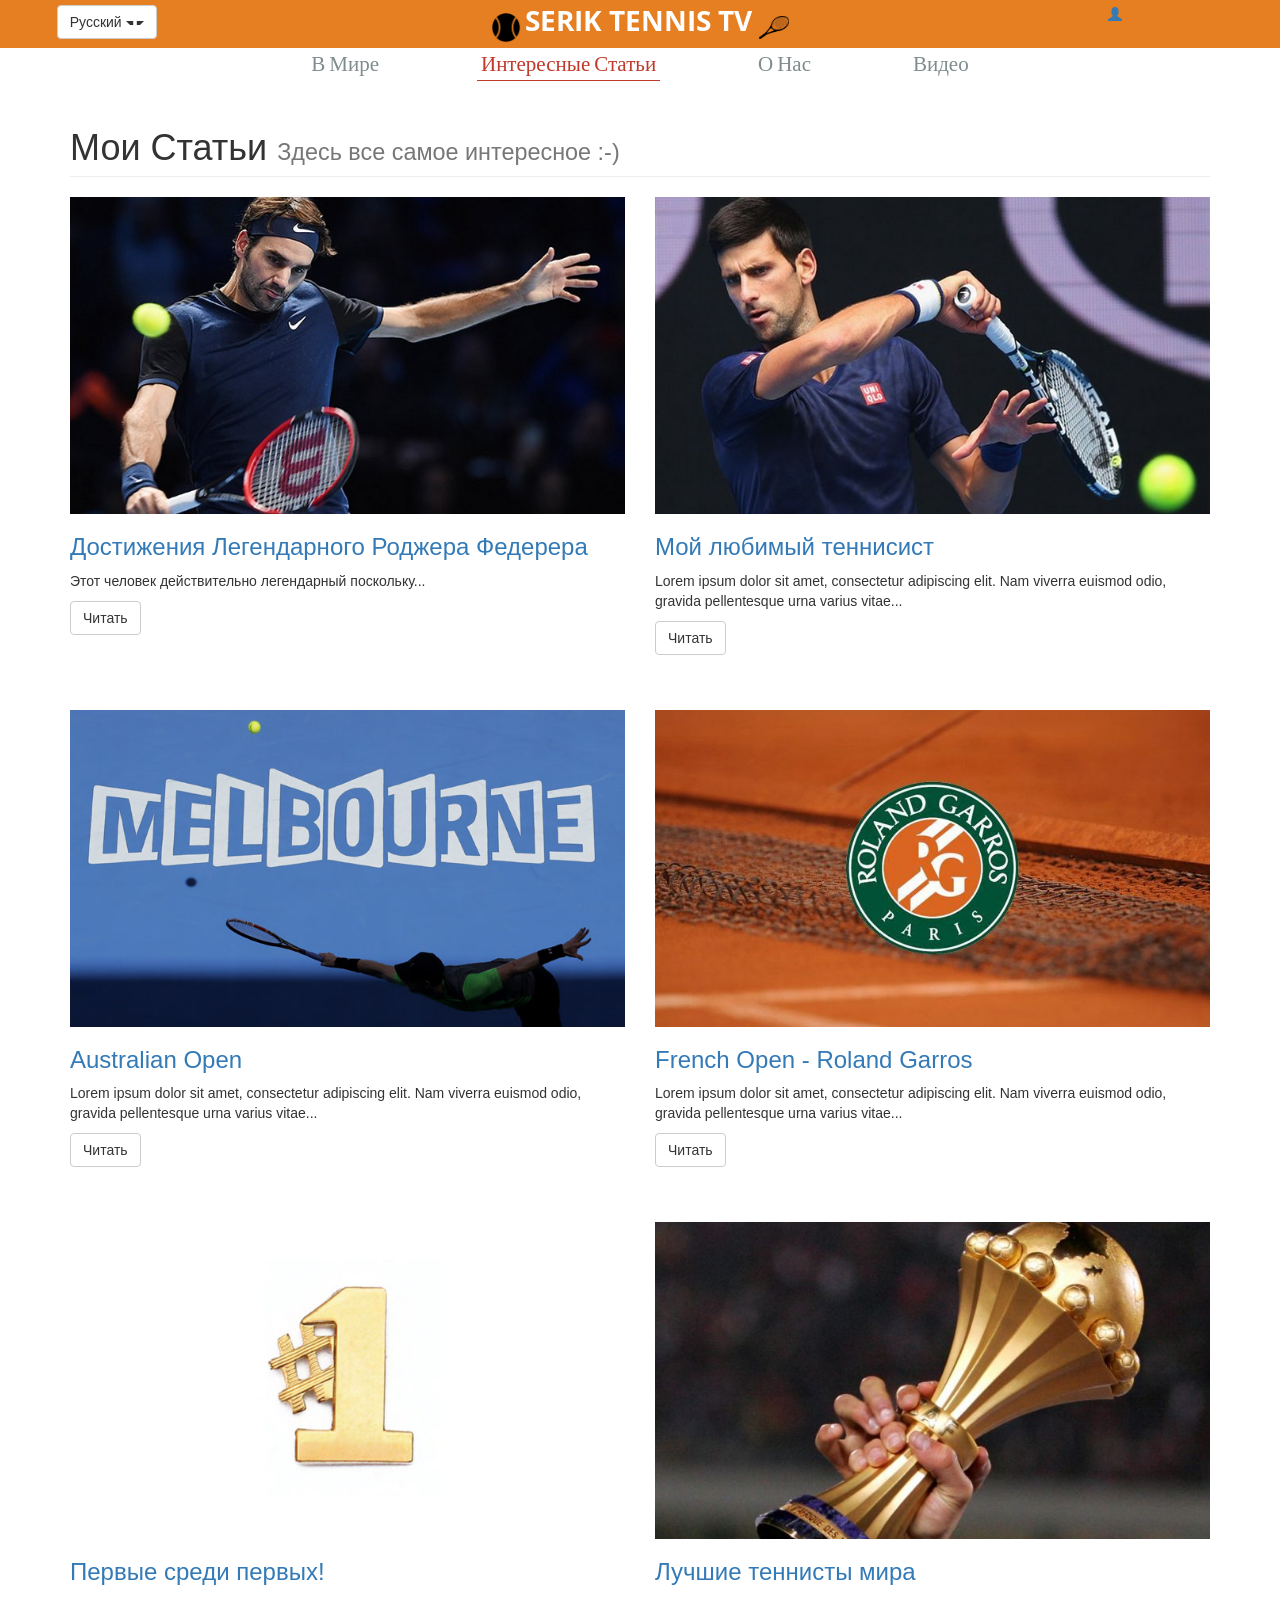
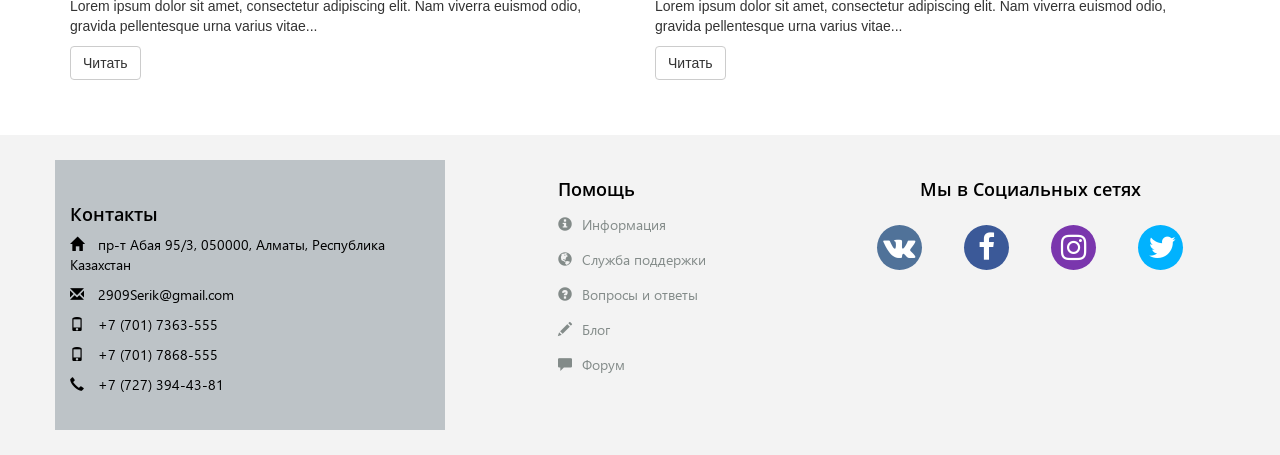
<file: articles.html>
<!DOCTYPE html>
<html>
	<head>
		<title>Интересные Статьи</title>
		<link rel="shortcut icon" href="images/icon.png">
		
		<meta charset="utf-8">
		<meta http-equiv="X-UA-Compatible" content="IE=edge">
	    <meta name="viewport" content="width=device-width, initial-scale=1">
	    <meta name="description" content="">
	    <meta name="author" content="">

		<link rel="stylesheet" href="bootstrap/dist/css/bootstrap.css">
		<link rel="stylesheet" href="font-awesome/css/font-awesome.css">

		<link rel="stylesheet" href="css/header.css">
		<link rel="stylesheet" href="css/footer.css">		
		<link rel="stylesheet" href="css/articles.css">

		<script type="text/javascript" src="js/jquery-ui.js"></script>
		<script type="text/javascript" src="bootstrap/dist/js/bootstrap.js"></script>
	</head>
	<body>
		<!-- THIS IS HEADER PART -->
		<header>
			<div class="header-part">
				<div class="container-fluid">
					<div class="row head-first-row">
						<div align="center" class="col-md-2">
							<div class="dropdown">
							  <button class="btn btn-default dropdown-toggle" type="button" id="dropdownMenu1" data-toggle="dropdown" aria-haspopup="true" aria-expanded="true">
							    Русский
							    <span class="caret"></span>
							  </button>
							  <ul class="dropdown-menu" aria-labelledby="dropdownMenu1">
							    <li><a href="#">Английский</a></li>
							    <li><a href="#">Казахский</a></li>						    
							  </ul>
							</div>
						</div>
						<div class="col-md-1">
							<div class="vertical-line"></div>
						</div>
						<div align="center" class="col-md-6">
							<a class="no-hover" href="index.html">
								<img class="head-icon" src="images/tennis_ball.png" alt="">      
								<h1 class="topHeading">  SERIK TENNIS TV       </h1>
								<img class="head-icon" src="images/Racket_icon.png" alt="">
							</a>
						</div>
						<div align="center" class="col-md-3">
							<div class="dropdown">
							  <a class="dropdown-toggle" type="button" data-toggle="dropdown">
							  <span class="glyphicon glyphicon-user"></span></a>
							  <ul class="dropdown-menu">
							    <li><a href="#">Зарегистрироваться</a></li>
							    <li><a href="#">Авторизоваться</a></li>					    
							  </ul>
							</div>
						</div>
					</div>

					<div id="second" class="row">
						<menu>
							<ul>
								<li><a href="index.html">В Мире</a></li>
								<li><a id="active" class="active" href="articles.html">Интересные Статьи</a></li>
								<li><a href="about.html">О Нас</a></li>
								<li><a href="videos.html">Видео</a></li>
								<!-- <li>								
									<div class="dropdown">
									  <a class="dropdown-toggle" type="button" data-toggle="dropdown">
									  <span class="glyphicon glyphicon-user"></span></a>
									  <ul class="dropdown-menu">
									    <li><a href="#">Зарегистрироваться</a></li>
									    <li><a href="#">Авторизоваться</a></li>					    
									  </ul>
									</div>
								</li> -->
							</ul>
						</menu>	
					</div>
				</div>
			</div>
		</header>
		<!-- END OF HEADER -->



		<!-- THIS IS MAIN PART -->
			<div class="container main">
				<div class="row">
		            <div class="col-md-12">
		                <h1 class="page-header">Мои Статьи
		                    <small>Здесь все самое интересное :-)</small>
		                </h1>
		            </div>
	        	</div>
				<div class="row padding">
					<div class="col-md-6 portfolio-item">
		                <a href="#">
		                    <img class="img-responsive" src="images/federer.jpg" alt="">
		                </a>
		                <h3>
		                    <a href="#">Достижения Легендарного Роджера Федерера</a>
		                </h3>
		                <p>Этот человек действительно легендарный поскольку...</p>
		                <button class="btn btn-default">Читать</button>
		            </div>
		            <div class="col-md-6 portfolio-item">
		                <a href="#">
		                    <img class="img-responsive" src="images/novak.jpg" alt="">
		                </a>
		                <h3>
		                    <a href="article_interesting.html">Мой любимый теннисист</a>
		                </h3>
		                <p>Lorem ipsum dolor sit amet, consectetur adipiscing elit. Nam viverra euismod odio, gravida pellentesque urna varius vitae...</p>
		                <button class="btn btn-default">Читать</button>
		            </div>
				</div>

				<div class="row padding">
					<div class="col-md-6 portfolio-item">
		                <a href="#">
		                    <img class="img-responsive" src="images/melbourne.jpg" alt="">
		                </a>
		                <h3>
		                    <a href="#">Australian Open</a>
		                </h3>
		                <p>Lorem ipsum dolor sit amet, consectetur adipiscing elit. Nam viverra euismod odio, gravida pellentesque urna varius vitae...</p>
		                <button class="btn btn-default">Читать</button>
		            </div>
		            <div class="col-md-6 portfolio-item">
		                <a href="#">
		                    <img class="img-responsive" src="images/roland.jpg" alt="">
		                </a>
		                <h3>
		                    <a href="#">French Open - Roland Garros</a>
		                </h3>
		                <p>Lorem ipsum dolor sit amet, consectetur adipiscing elit. Nam viverra euismod odio, gravida pellentesque urna varius vitae...</p>
		                <button class="btn btn-default">Читать</button>
		            </div>

				</div>

				<div class="row padding">
					<div class="col-md-6 portfolio-item">
		                <a href="#">
		                    <img class="img-responsive" src="images/first.jpg" alt="">
		                </a>
		                <h3>
		                    <a href="#">Первые среди первых!</a>
		                </h3>
		                <p>Lorem ipsum dolor sit amet, consectetur adipiscing elit. Nam viverra euismod odio, gravida pellentesque urna varius vitae...</p>
		                <button class="btn btn-default">Читать</button>
		            </div>
		            <div class="col-md-6 portfolio-item">
		                <a href="#">
		                    <img class="img-responsive" src="images/winner.jpg" alt="">
		                </a>
		                <h3>
		                    <a href="#">Лучшие теннисты мира</a>
		                </h3>
		                <p>Lorem ipsum dolor sit amet, consectetur adipiscing elit. Nam viverra euismod odio, gravida pellentesque urna varius vitae...</p>
		                <button class="btn btn-default">Читать</button>
		            </div>
				</div>
			</div>
		<!-- END OF MAIN PART -->




		<!-- THIS IS FOOTER PART -->
		<footer>
			<div class="footer">
				<div class="container">
					<div class="row">
						<div class="col-md-4 special">
								<h3 class="social-h">Контакты</h3>
								<div class="row">
									<div class="col-md-12">
										<p class="footText">
											<span class="glyphicon glyphicon-home"></span>
												пр-т Абая 95/3, 050000, Алматы, Республика Казахстан
										</p>
									</div>
								</div>
								<div class="row">
									<div class="col-md-12">								
										<p class="footText">
											<span class="glyphicon glyphicon-envelope"></span>                   <a href="https://2909Serik@gmail.com">2909Serik@gmail.com</a>
										</p>
									</div>
								</div>
								<div class="row">	
										<div class="col-md-12">	
												<p class="footText">	
													<span class="glyphicon glyphicon-phone"></span> +7 (701) 7363-555
												</p>
										</div>
								</div>
								<div class="row">	
										<div class="col-md-12">	
												<p class="footText">	
													<span class="glyphicon glyphicon-phone"></span> +7 (701) 7868-555
												</p>
										</div>
								</div>
								<div class="row">	
										<div class="col-md-12">	
												<p class="footText">	
													<span class="glyphicon glyphicon-earphone"></span> +7  (727) 394-43-81
												</p>
										</div>
								</div>
							</div>
						<div class="col-md-1"></div>
						<div class="col-md-3">
							<h3 class="social-h">Помощь</h3>
							<ul class="myList">
								<li> 
									<a href=""> <span class="glyphicon glyphicon-info-sign"></span>Информация</a>
								</li>
								<li>  
									<a href=""><span class="glyphicon glyphicon-globe"></span>Служба поддержки</a> 
								</li>
								<li> 
									<a href=""><span class="glyphicon glyphicon-question-sign"></span>Вопросы и ответы</a>       
								</li>
								<li>
									<a href=""><span class="glyphicon glyphicon-pencil"></span>Блог</a>
								</li>
								<li>
									<a href=""><span class="glyphicon glyphicon-comment"></span>Форум</a>
								</li>
							</ul>
						</div>
						<div class="col-md-4">						
							<h3 class="social-h" align="center">Мы в  Социальных сетях</h3>
							<menu>
								<ul class="foot-ul">
									<li class="changedPadd">
										<a href="">
											<i class="fa fa-vk iconPosVk"></i>				
										</a>
									</li>
									<li class="changedPadd">
										<a class="changedPadd" href="">
											<i class="fa fa-facebook iconPosFa"></i>
										</a>
									</li>
									<li class="changedPadd">
										<a class="changedPadd" href="">
											<i class="fa fa-instagram iconPosIn"></i>	
										</a>
									</li>
									<li class="changedPadd">
										<a class="changedPadd" href="">
											<i class="fa fa-twitter iconPosTw"></i>	
										</a>
									</li>
								</ul>
							</menu>																
						</div>
					</div>
				</div>
			</div>
		</footer>
		<!-- END OF FOOTER PART -->
	</body>

	<script>
		$(window).scroll(function(){
	      if ($(this).scrollTop() > 135) {
	          $('#second').addClass('head-second-row');
	          $('#second menu li a').removeClass('active')
	          $('#second menu li a').addClass('change-color');
	          $('#active').addClass('change-color-active');	          
	      } else {
	          $('#second').removeClass('head-second-row');
	          $('#second menu ul li a').removeClass('change-color');
	          $('#active').removeClass('change-color-active');
	          $('#active').addClass('active');
	      }
	  	});
	</script>
</html>
</file>
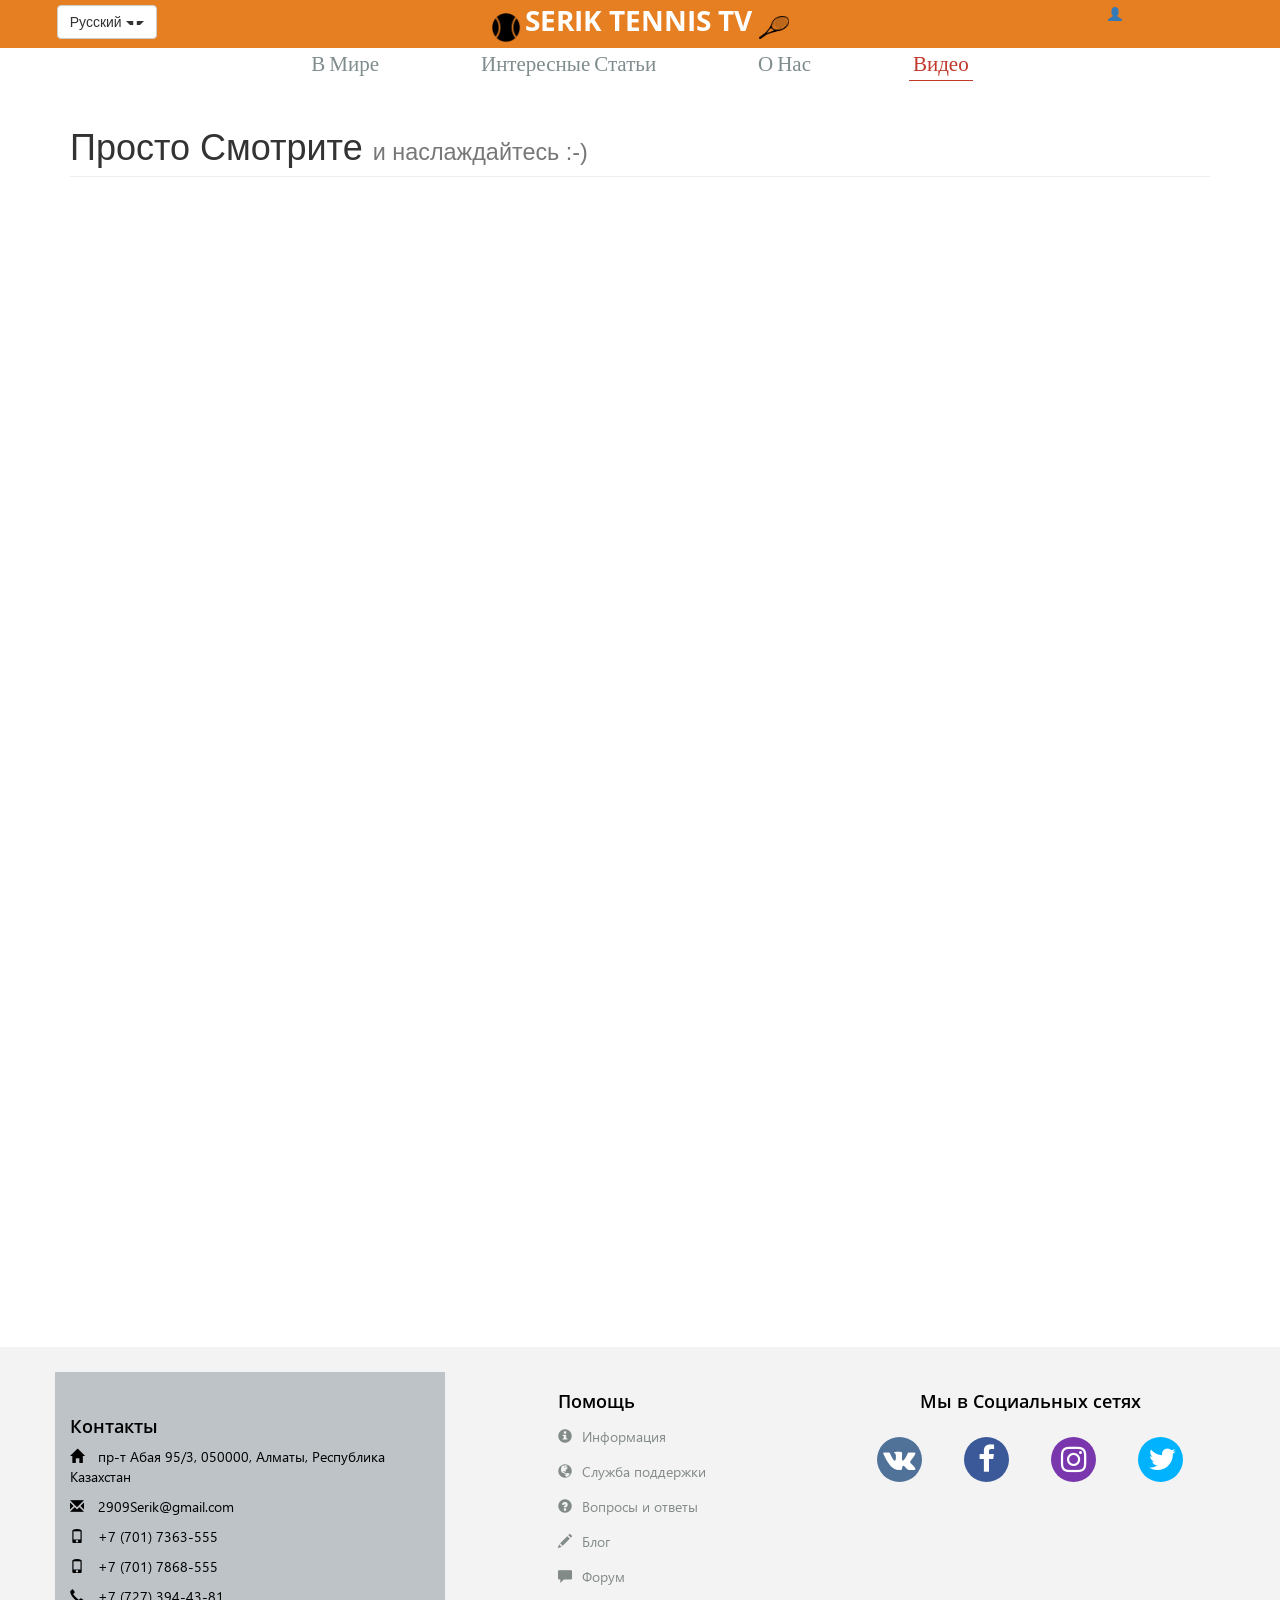
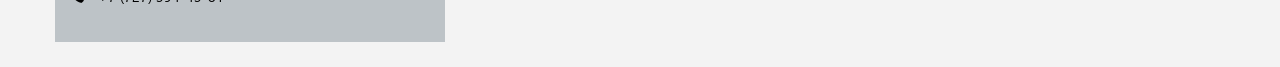
<file: videos.html>
<!DOCTYPE html>
<html>
	<head>
		<title>Видео</title>
		<link rel="shortcut icon" href="images/icon.png">		
		
		<meta class="utf-8">
		<meta http-equiv="X-UA-Compatible" content="IE=edge">
	    <meta name="viewport" content="width=device-width, initial-scale=1">
	    <meta name="description" content="">
	    <meta name="author" content="">

		<link rel="stylesheet" href="bootstrap/dist/css/bootstrap.css">
		<link rel="stylesheet" href="font-awesome/css/font-awesome.css">

		<link rel="stylesheet" href="css/header.css">
		<link rel="stylesheet" href="css/footer.css">		
		<link rel="stylesheet" href="css/videos.css">

		<script type="text/javascript" src="js/jquery-ui.js"></script>
		<script type="text/javascript" src="bootstrap/dist/js/bootstrap.js"></script>
	</head>
	<body>
		<header>
			<div class="header-part">
				<div class="container-fluid">
					<div class="row head-first-row">
						<div align="center" class="col-md-2">
							<div class="dropdown">
							  <button class="btn btn-default dropdown-toggle" type="button" id="dropdownMenu1" data-toggle="dropdown" aria-haspopup="true" aria-expanded="true">
							    Русский
							    <span class="caret"></span>
							  </button>
							  <ul class="dropdown-menu" aria-labelledby="dropdownMenu1">
							    <li><a href="#">Английский</a></li>
							    <li><a href="#">Казахский</a></li>						    
							  </ul>
							</div>
						</div>
						<div class="col-md-1">
							<div class="vertical-line"></div>
						</div>
						<div align="center" class="col-md-6">
							<a href="index.html">
								<img class="head-icon" src="images/tennis_ball.png" alt="">      
								<h1 class="topHeading">  SERIK TENNIS TV       </h1>
								<img class="head-icon" src="images/Racket_icon.png" alt="">
							</a>
						</div>
						<div align="center" class="col-md-3">
							<div class="dropdown">
							  <a class="dropdown-toggle" type="button" data-toggle="dropdown">
							  <span class="glyphicon glyphicon-user"></span></a>
							  <ul class="dropdown-menu">
							    <li><a href="#">Зарегистрироваться</a></li>
							    <li><a href="#">Авторизоваться</a></li>					    
							  </ul>
							</div>
						</div>
					</div>

					<div id="second" class="row">
						<menu>
							<ul>
								<li><a href="index.html">В Мире</a></li>
								<li><a href="articles.html">Интересные Статьи</a></li>
								<li><a href="about.html">О Нас</a></li>
								<li><a id="active" class="active" href="videos.html">Видео</a></li>
								<!-- <li>								
									<div class="dropdown">
									  <a class="dropdown-toggle" type="button" data-toggle="dropdown">
									  <span class="glyphicon glyphicon-user"></span></a>
									  <ul class="dropdown-menu">
									    <li><a href="#">Зарегистрироваться</a></li>
									    <li><a href="#">Авторизоваться</a></li>					    
									  </ul>
									</div>
								</li> -->
							</ul>
						</menu>	
					</div>
				</div>
			</div>
		</header>
		<!-- END OF HEADER -->



		<!-- THIS IS MAIN PART -->
		<div class="container">
			<div class="row">
				<div class="col-md-12">
					<h1 class="page-header">Просто Смотрите
                    	<small>и наслаждайтесь :-)</small>
                	</h1>
				</div>
			</div>
			<div class="row padding">
				<div class="col-md-6 portfolio-item">
					<iframe width="560" height="315" src="https://www.youtube.com/embed/lSfrt2q4m6Q" frameborder="0" allowfullscreen></iframe>
				</div>
				<div class="col-md-6 portfolio-item"> 
					<iframe width="560" height="315" src="https://www.youtube.com/embed/lSfrt2q4m6Q" frameborder="0" allowfullscreen></iframe>
				</div>				
			</div>

			<div class="row padding">
				<div class="col-md-6 portfolio-item">
					<iframe width="560" height="315" src="https://www.youtube.com/embed/lSfrt2q4m6Q" frameborder="0" allowfullscreen></iframe>
				</div>
				<div class="col-md-6 portfolio-item"> 
					<iframe width="560" height="315" src="https://www.youtube.com/embed/lSfrt2q4m6Q" frameborder="0" allowfullscreen></iframe>
				</div>	
			</div>

			<div class="row padding portfolio-item">
				<div class="col-md-6">
					<iframe width="560" height="315" src="https://www.youtube.com/embed/lSfrt2q4m6Q" frameborder="0" allowfullscreen></iframe>
				</div>
				<div class="col-md-6 portfolio-item"> 
					<iframe width="560" height="315" src="https://www.youtube.com/embed/lSfrt2q4m6Q" frameborder="0" allowfullscreen></iframe>
				</div>	
			</div>
		</div>
		<!-- END OF MAIN PART -->




		<!-- THIS IS FOOTER PART -->
		<footer>
			<div class="footer">
				<div class="container">
					<div class="row">
						<div class="col-md-4 special">
								<h3 class="social-h">Контакты</h3>
								<div class="row">
									<div class="col-md-12">
										<p class="footText">
											<span class="glyphicon glyphicon-home"></span>
												пр-т Абая 95/3, 050000, Алматы, Республика Казахстан
										</p>
									</div>
								</div>
								<div class="row">
									<div class="col-md-12">								
										<p class="footText">
											<span class="glyphicon glyphicon-envelope"></span>                   <a href="https://2909Serik@gmail.com">2909Serik@gmail.com</a>
										</p>
									</div>
								</div>
								<div class="row">	
										<div class="col-md-12">	
												<p class="footText">	
													<span class="glyphicon glyphicon-phone"></span> +7 (701) 7363-555
												</p>
										</div>
								</div>
								<div class="row">	
										<div class="col-md-12">	
												<p class="footText">	
													<span class="glyphicon glyphicon-phone"></span> +7 (701) 7868-555
												</p>
										</div>
								</div>
								<div class="row">	
										<div class="col-md-12">	
												<p class="footText">	
													<span class="glyphicon glyphicon-earphone"></span> +7  (727) 394-43-81
												</p>
										</div>
								</div>

								<!-- <div class="row">
									<div class="col-md-12">	
										<menu>
											<ul class="foot-ul">
												<li class="changedPadd">
													<a href="">
														<i class="fa fa-vk iconPosVk"></i>				
													</a>
												</li>
												<li class="changedPadd">
													<a class="changedPadd" href="">
														<i class="fa fa-facebook iconPosFa"></i>
													</a>
												</li>
												<li class="changedPadd">
													<a class="changedPadd" href="">
														<i class="fa fa-instagram iconPosIn"></i>	
													</a>
												</li>
												<li class="changedPadd">
													<a class="changedPadd" href="">
														<i class="fa fa-twitter iconPosTw"></i>	
													</a>
												</li>
											</ul>
										</menu>
									</div>							
								</div> -->
							</div>
						<div class="col-md-1"></div>
						<div class="col-md-3">
							<h3 class="social-h">Помощь</h3>
							<ul class="myList">
								<li> 
									<a href=""> <span class="glyphicon glyphicon-info-sign"></span>Информация</a>
								</li>
								<li>  
									<a href=""><span class="glyphicon glyphicon-globe"></span>Служба поддержки</a> 
								</li>
								<li> 
									<a href=""><span class="glyphicon glyphicon-question-sign"></span>Вопросы и ответы</a>       
								</li>
								<li>
									<a href=""><span class="glyphicon glyphicon-pencil"></span>Блог</a>
								</li>
								<li>
									<a href=""><span class="glyphicon glyphicon-comment"></span>Форум</a>
								</li>
							</ul>
						</div>
						<div class="col-md-4">						
							<h3 class="social-h" align="center">Мы в  Социальных сетях</h3>
							<menu>
								<ul class="foot-ul">
									<li class="changedPadd">
										<a href="">
											<i class="fa fa-vk iconPosVk"></i>				
										</a>
									</li>
									<li class="changedPadd">
										<a class="changedPadd" href="">
											<i class="fa fa-facebook iconPosFa"></i>
										</a>
									</li>
									<li class="changedPadd">
										<a class="changedPadd" href="">
											<i class="fa fa-instagram iconPosIn"></i>	
										</a>
									</li>
									<li class="changedPadd">
										<a class="changedPadd" href="">
											<i class="fa fa-twitter iconPosTw"></i>	
										</a>
									</li>
								</ul>
							</menu>																
						</div>
					</div>
				</div>
			</div>
		</footer>
		<!-- END OF FOOTER PART -->
	</body>

	<script>
		$(window).scroll(function(){
	      if ($(this).scrollTop() > 135) {
	          $('#second').addClass('head-second-row');
	          $('#second menu li a').removeClass('active')
	          $('#second menu li a').addClass('change-color');
	          $('#active').addClass('change-color-active');	          
	      } else {
	          $('#second').removeClass('head-second-row');
	          $('#second menu ul li a').removeClass('change-color');
	          $('#active').removeClass('change-color-active');
	          $('#active').addClass('active');
	      }
	  	});
	</script>
</html>
</file>
<file: css/header.css>
/*THIS IS HEADER PART CSS*/
@import url(fonts.css);
*{
	margin: 0px;
	padding: 0px;
}
.header-part{
	/*background-image: url(../images/Header_texture.jpg);*/	
	/*height: auto;*/
	/*position: fixed;
	*/
	width: 100%;
	z-index: 10;
}
.head-first-row{
	/*background-color: #c85a19;*/
	background-color: #e67e22;
	padding-top: 5px;
	padding-bottom: 5px;
}
.head-second-row{
	position: fixed;
	top: 0;
	left: 0;
	z-index: 10;
	background-color: #e67e22;
	width: 100%;	
}
#second{
	margin: 0;
}
.change-color{
	color: white;
}
.change-color-active{
	font-family: lato-regular;
	text-decoration: none;
	color: white; 		
	font-size: 1.5em;
	border-bottom: 1px solid white;
}
.head-icon{
	width: 5%;
	height: 5%;
}
.topHeading{	
    font-family: opensans;
    font-size: 2em;
    color: white;
    display: inline;
    text-decoration: none;
}
.header-part a {
	text-decoration: none;
}
menu{	
	text-align: center;
	display: block;	
	opacity: 1;
}
menu ul{
	list-style: none;
	display: inline-block;
	/*height: 100%;*/
}
menu li{
	display: inline-block;
	margin-left: 45px;
	margin-right: 45px;
	color: #f39c12;
}
menu li a{
	font-size: 1.5em;
	font-family:  lato-regular;
	color: #7f8c8d;
	transition-property: all;
	transition-duration: 0.3s;
	transition-limiting-function: ease-out;
	transition-delay: initial;	
	text-decoration: none;			
	padding: 4px 4px 5px 4px;
}
menu li a:not(.active):hover{	
	text-decoration: none;	
	padding-bottom: 3px;
    color:#01b2fe;    
}
menu li a.active{	
	font-family: lato-regular;
	text-decoration: none;
	color: #c0392b; 		
	font-size: 1.5em;
	border-bottom: 1px solid #c0392b;
}
.active{    
	text-decoration: none;
	font-style: bold;
	font-size: 1.7em;
	color: #d35400; 	
}
/*END OF HEADER PART CSS*/
</file>
<file: css/footer.css>
/*
	------------------------THIS IS FOOTER PART CSS --------------------
*/
@import url(fonts.css);
*{
	margin: 0;
	padding: 0;
}
.footer{
	background-color: #f3f3f3;
	padding-top: 25px;
	padding-bottom: 25px;
}

.special{
	background-color: #bdc3c7;
	padding-top: 25px;
	padding-bottom: 25px;
}
.foot{
	padding-top: 25px;
	padding-bottom: 25px;
}
.social-h{
	font-family: opensans-semibold;
	font-size: 18px;
	color: black;		
}

.footText{
	font-family: segoeui;
	color: black;
}
.footText a{
	text-decoration: none;
	color: black;	
}
.footer-icon{
	width: 30px;
	height: 30px;
}
.changedPadd{	
	margin-left: 10px;
	margin-right: 10px;
	font-size: 15px;
}
.foot-ul{
	height: 40px;
}
span{
	padding-right: 10px;
}
i{
	position: relative;
	font-size: 30px!important;
	width: 45px;
	height: 45px;
	border-radius: 30px;
	background-color: #838b89;
	color: white;
	margin: auto;
}
i::before{
	position: absolute;
	top: 7px;
	left: 10px;
}
.iconPosVk::before{
	position: absolute;
	top: 7px;
	left: 6px;
}
.iconPosFa::before{
	position: absolute;
	top: 7px;
	left: 14px;
}
.iconSize{
	font-size: 30px;
}
menu .foot-ul{
	padding-top: 15px;	
}
menu .foot-ul li a{
	margin-left: 5px;
	margin-right: 5px;
}
menu .foot-ul li a .iconPosTw{
	background-color: #01b2fe;    
	border-bottom: none;
}
menu .foot-ul li a .iconPosVk{
	background-color: #507299;    
	border-bottom: none;
}
menu .foot-ul li a .iconPosFa{
	background-color: #3b5998;    
	border-bottom: none;
}
menu .foot-ul li a .iconPosIn{
	background-color: #7a36ad;    
	border-bottom: none;
}
menu .foot-ul li a:hover{
	border-bottom: none;
}
.myList {
	list-style: none;
	font-family: segoeui;
	color: #838b89;	
}
.myList li{
	padding-bottom: 10px;
	padding-top: 5px;
}
.myList li a {
	text-decoration: none;
	font-family: segoeui;
	color: #838b89;
	font-size: 14px;
}

/*END OF FOOTER PART CSS*/
</file>
<file: css/about.css>
*{
	padding: 0;
	margin: 0;
}
body{
	font-family: Helvetica;
}
.image-part{
	margin-top: 50px;	
}
.about-image{
	width: 100%;
	height: 70%;
	
	box-shadow: 10px 10px 5px #bdc3c7;
	border-radius: 20px;
}
.about-text{
	font-family: opensans-regular;
	font-size: 15px;
}
</file>
<file: css/articles.css>
@import url(fonts.css);
*{
	padding: 0;
	margin: 0;
}
body{
	font-family: Helvetica;
}
.main{
	/*position: static;
	padding-top: 50px;	*/
}
.portfolio-item {
    margin-bottom: 25px;
}
.article{
	border: 1px solid grey;
	border-radius: 10px;
	padding-bottom: 10px;	
}
.article-image{
	width: 500px;
	height: 400px;
	border-radius: 10px;
}
.padding{
	padding-bottom: 30px;
}
</file>
<file: css/videos.css>
@import url(fonts.css);
*{
	padding: 0;
	margin: 0;
}
.padding{
	padding-bottom: 30px;
}
.portfolio-item {
    margin-bottom: 25px;
}
</file>
